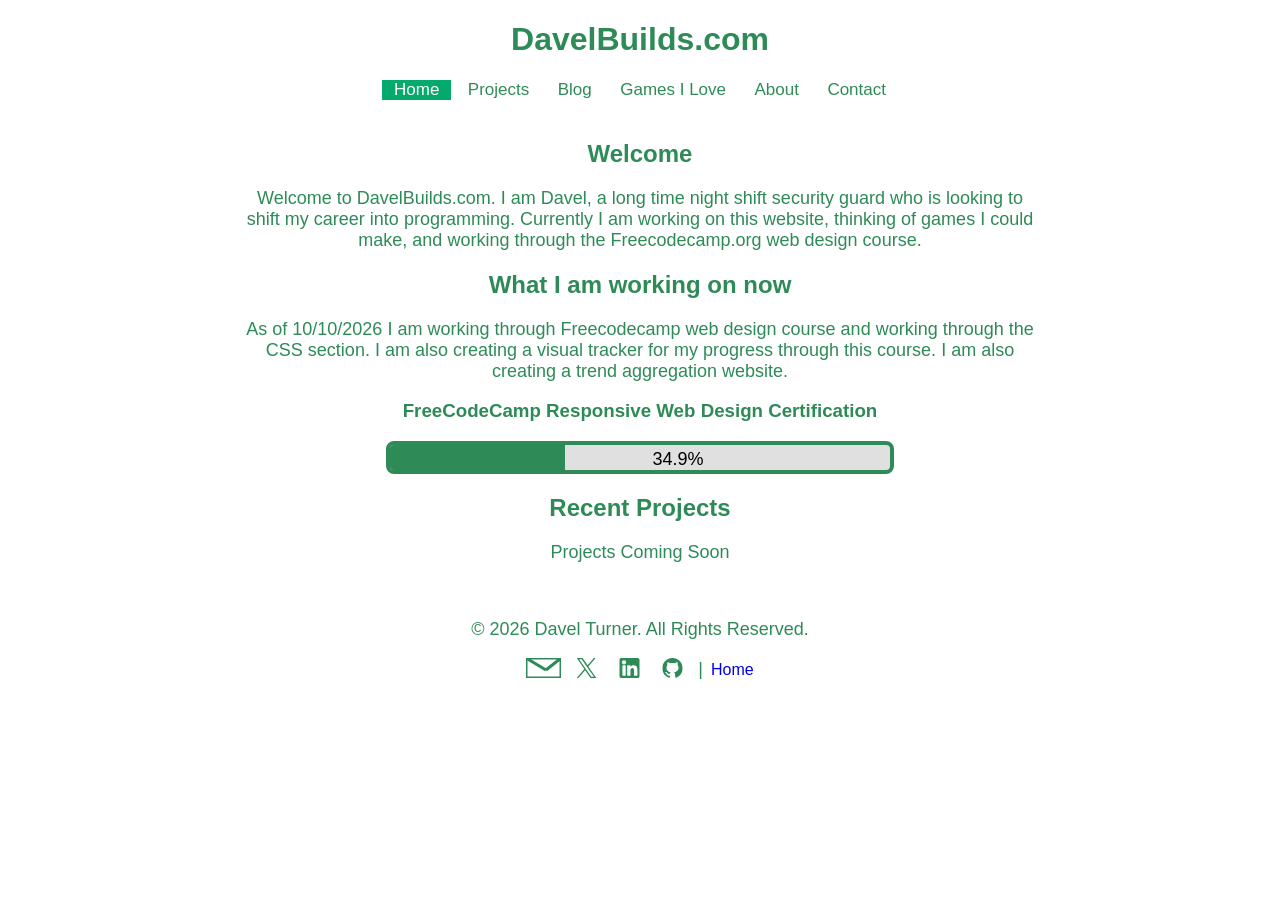
<file: index.html>
<!DOCTYPE html>
<html lang="en">
    <head>
        <meta charset="UTF-8">
        <meta name="viewport" content="width=device-width, initial-scale=1.0">
        <meta name="description" content="Home page of DavelBuilds.com">
        <link href="./resources/css/index.css" type="text/css" rel="stylesheet">
        <title>DavelBuilds.com</title>
    </head>    
    <body>
        <header>
            <h1 class="home">DavelBuilds.com</h1>
            <nav>
                <!--This Nav section might be replaced with a Javascript section-->
                <div class="topnav">
                <a class="active" href="index.html">Home</a>
                <a href="projects.html">Projects</a>
                <a href="blog.html">Blog</a>
                <a href="gil.html">Games I Love</a>
                <a href="about.html">About</a>
                <a href="contact.html">Contact</a>
                </div>
            </nav>
        </header>    
        <main>
            <section>
                <!-- Welcome section Start-->
                <h2>Welcome</h2>
                <p>Welcome to DavelBuilds.com. I am Davel, a long time night shift security guard who is looking to shift my career into programming.
                    Currently I am working on this website, thinking of games I could make, and working through the Freecodecamp.org web design course.</p>
            </section>
            <section>
                <!--What I am working on now section start. This will likely stay even after blog is functional-->
                <h2>What I am working on now</h2>
                <p>As of <time datetime="2026-10-10">10/10/2026</time> I am working through Freecodecamp web design course and working through the CSS section. I am also creating a visual tracker for my progress through this course. I am also creating a trend aggregation website.  </p>
                <h3>FreeCodeCamp Responsive Web Design Certification</h3>
                <div class="progress-bar" id="freecodecamp-bar">
                  <div class="bar-fill" id="freecodecamp-fill">
                    <span>34.9%</span>
                  </div>
                </div>
            </section>    
            <!--Recent project section start. This should be replaced with card showing the last 2 projects and the blog when functional.-->
            <section class="recent-projects">
                <h2>Recent Projects</h2>
                <p>Projects Coming Soon</p>
            </section>
        </main>
        <footer>
            <p>&copy; 2026 Davel Turner. All Rights Reserved.</p>
            <div class="footer-contact">
                <a href="mailto:hireme@davelbuilds.com" aria-label="Email Davel Turner.">
                    <svg width="35" height="20">
                        <rect x="0" y="0" width="35" height="20" stroke="seagreen" stroke-width="3" fill="white" />
                        <line x1="0" y1="0" x2="20" y2="12" stroke="seagreen" stroke-width="3" />
                        <line x1="20" y1="12" x2="35" y2="0" stroke="seagreen" stroke-width="3" />
                    </svg>
                </a>
                <a href="https://www.x.com/davelturner" target="_blank" aria-label="Davel Turner's X/Twitter account">
                    <svg width="35" height="20" viewBox="0 0 1200 1227" fill="none" xmlns="http://www.w3.org/2000/svg">
                        <path d="M714.163 519.284L1160.89 0H1055.03L667.137 450.887L357.328 0H0L468.492 681.821L0 1226.37H105.866L515.491 750.218L842.672 1226.37H1200L714.137 519.284H714.163ZM569.165 687.828L521.697 619.934L144.011 79.6944H306.615L611.412 515.685L658.88 583.579L1055.08 1150.3H892.476L569.165 687.854V687.828Z" fill="seagreen"/>
                    </svg>
                </a>
                <a href="https://www.linkedin.com/in/davel-turner-98b11533b/" target="_blank" aria-label="Davel Turner's LinkedIn account">
                    <svg height="20" width="35" version="1.1" id="Layer_1" xmlns="http://www.w3.org/2000/svg" xmlns:xlink="http://www.w3.org/1999/xlink" 
	                viewBox="0 0 382 382" xml:space="preserve">
                        <path style="fill:seagreen;" d="M347.445,0H34.555C15.471,0,0,15.471,0,34.555v312.889C0,366.529,15.471,382,34.555,382h312.889
                            C366.529,382,382,366.529,382,347.444V34.555C382,15.471,366.529,0,347.445,0z M118.207,329.844c0,5.554-4.502,10.056-10.056,10.056
                            H65.345c-5.554,0-10.056-4.502-10.056-10.056V150.403c0-5.554,4.502-10.056,10.056-10.056h42.806
                            c5.554,0,10.056,4.502,10.056,10.056V329.844z M86.748,123.432c-22.459,0-40.666-18.207-40.666-40.666S64.289,42.1,86.748,42.1
                            s40.666,18.207,40.666,40.666S109.208,123.432,86.748,123.432z M341.91,330.654c0,5.106-4.14,9.246-9.246,9.246H286.73
                            c-5.106,0-9.246-4.14-9.246-9.246v-84.168c0-12.556,3.683-55.021-32.813-55.021c-28.309,0-34.051,29.066-35.204,42.11v97.079
                            c0,5.106-4.139,9.246-9.246,9.246h-44.426c-5.106,0-9.246-4.14-9.246-9.246V149.593c0-5.106,4.14-9.246,9.246-9.246h44.426
                            c5.106,0,9.246,4.14,9.246,9.246v15.655c10.497-15.753,26.097-27.912,59.312-27.912c73.552,0,73.131,68.716,73.131,106.472
                            L341.91,330.654L341.91,330.654z"/>
                    </svg>
                </a>
                <a href="https://github.com/DavelBuilds" target="_blank" aria-label="Davel Turner's GitHub page">
                    <svg width="35" height="20" viewBox="0 0 98 96" fill="none" xmlns="http://www.w3.org/2000/svg">
                        <g clip-path="url(#clip0_730_27126)">
                        <path d="M41.4395 69.3848C28.8066 67.8535 19.9062 58.7617 19.9062 46.9902C19.9062 42.2051 21.6289 37.0371 24.5 33.5918C23.2559 30.4336 23.4473 23.7344 24.8828 20.959C28.7109 20.4805 33.8789 22.4902 36.9414 25.2656C40.5781 24.1172 44.4062 23.543 49.0957 23.543C53.7852 23.543 57.6133 24.1172 61.0586 25.1699C64.0254 22.4902 69.2891 20.4805 73.1172 20.959C74.457 23.543 74.6484 30.2422 73.4043 33.4961C76.4668 37.1328 78.0937 42.0137 78.0937 46.9902C78.0937 58.7617 69.1934 67.6621 56.3691 69.2891C59.623 71.3945 61.8242 75.9883 61.8242 81.252L61.8242 91.2051C61.8242 94.0762 64.2168 95.7031 67.0879 94.5547C84.4102 87.9512 98 70.6289 98 49.1914C98 22.1074 75.9883 6.69539e-07 48.9043 4.309e-07C21.8203 1.92261e-07 -1.9479e-07 22.1074 -4.3343e-07 49.1914C-6.20631e-07 70.4375 13.4941 88.0469 31.6777 94.6504C34.2617 95.6074 36.75 93.8848 36.75 91.3008L36.75 83.6445C35.4102 84.2188 33.6875 84.6016 32.1562 84.6016C25.8398 84.6016 22.1074 81.1563 19.4277 74.7441C18.375 72.1602 17.2266 70.6289 15.0254 70.3418C13.877 70.2461 13.4941 69.7676 13.4941 69.1934C13.4941 68.0449 15.4082 67.1836 17.3223 67.1836C20.0977 67.1836 22.4902 68.9063 24.9785 72.4473C26.8926 75.2227 28.9023 76.4668 31.2949 76.4668C33.6875 76.4668 35.2187 75.6055 37.4199 73.4043C39.0469 71.7773 40.291 70.3418 41.4395 69.3848Z" fill="seagreen"/>
                        </g>
                        <defs>
                        <clipPath id="clip0_730_27126">
                        <rect width="98" height="96" fill="white"/>
                        </clipPath>
                        </defs>
                    </svg>
                </a>
                <span>|</span>
                <a href="./index.html">Home</a>
            </div>        
        </footer>
    </body>
    
</html>
</file>
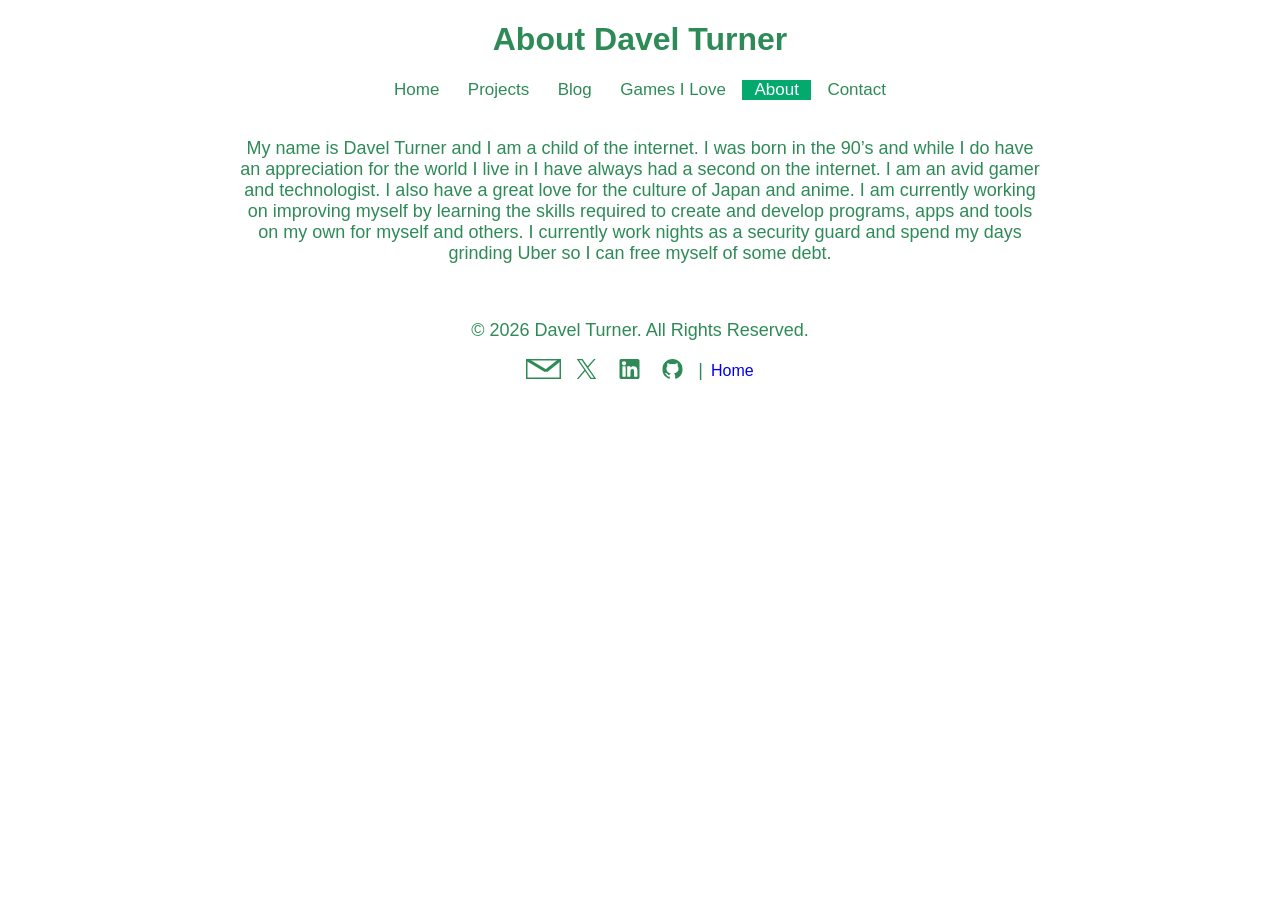
<file: about.html>
<!DOCTYPE html>
<html lang="en">
    <head>
        <meta charset="UTF-8">
        <meta name="viewport" content="width=device-width, initial-scale=1.0">
        <meta name="description" content="Learn more about Davel Turner">
        <link href="./resources/css/index.css" type="text/css" rel="stylesheet">
        <title>About Davel Turner | DavelBuilds.com</title>
    </head>
    <body>
        <header>
            <h1>About Davel Turner</h1>
            <nav>
                <div class="topnav">
                    <a href="./index.html">Home</a>
                    <a href="./projects.html">Projects</a>
                    <a href="./blog.html">Blog</a>
                    <a href="./gil.html">Games I Love</a>
                    <a class="active" href="./about.html">About</a>
                    <a href="./contact.html">Contact</a>
                </div>
            </nav>
        </header>    
        <main>
            <article>
                <p> My name is Davel Turner and I am a child of the internet. I was born in the 90’s and while I do have an appreciation for the world I live in I have always had a second on the internet. I am an avid gamer and technologist. I also have a great love for the culture of Japan and anime. I am currently working on improving myself by learning the skills required to create and develop programs, apps and tools on my own for myself and others. I currently work nights as a security guard and spend my days grinding Uber so I can free myself of some debt. 
                </p>
            </article>
        </main>
        <footer>
            <p>&copy; 2026 Davel Turner. All Rights Reserved.</p>
            <div class="footer-contact">
                <a href="mailto:hireme@davelbuilds.com" aria-label="Email Davel Turner.">
                    <svg width="35" height="20">
                        <rect x="0" y="0" width="35" height="20" stroke="seagreen" stroke-width="3" fill="white" />
                        <line x1="0" y1="0" x2="20" y2="12" stroke="seagreen" stroke-width="3" />
                        <line x1="20" y1="12" x2="35" y2="0" stroke="seagreen" stroke-width="3" />
                    </svg>
                </a>
                <a href="https://www.x.com/davelturner" target="_blank" aria-label="Davel Turner's X/Twitter account">
                    <svg width="35" height="20" viewBox="0 0 1200 1227" fill="none" xmlns="http://www.w3.org/2000/svg">
                        <path d="M714.163 519.284L1160.89 0H1055.03L667.137 450.887L357.328 0H0L468.492 681.821L0 1226.37H105.866L515.491 750.218L842.672 1226.37H1200L714.137 519.284H714.163ZM569.165 687.828L521.697 619.934L144.011 79.6944H306.615L611.412 515.685L658.88 583.579L1055.08 1150.3H892.476L569.165 687.854V687.828Z" fill="seagreen"/>
                    </svg>
                </a>
                <a href="https://www.linkedin.com/in/davel-turner-98b11533b/" target="_blank" aria-label="Davel Turner's LinkedIn account">
                    <svg height="20" width="35" version="1.1" id="Layer_1" xmlns="http://www.w3.org/2000/svg" xmlns:xlink="http://www.w3.org/1999/xlink" 
	                viewBox="0 0 382 382" xml:space="preserve">
                        <path style="fill:seagreen;" d="M347.445,0H34.555C15.471,0,0,15.471,0,34.555v312.889C0,366.529,15.471,382,34.555,382h312.889
                            C366.529,382,382,366.529,382,347.444V34.555C382,15.471,366.529,0,347.445,0z M118.207,329.844c0,5.554-4.502,10.056-10.056,10.056
                            H65.345c-5.554,0-10.056-4.502-10.056-10.056V150.403c0-5.554,4.502-10.056,10.056-10.056h42.806
                            c5.554,0,10.056,4.502,10.056,10.056V329.844z M86.748,123.432c-22.459,0-40.666-18.207-40.666-40.666S64.289,42.1,86.748,42.1
                            s40.666,18.207,40.666,40.666S109.208,123.432,86.748,123.432z M341.91,330.654c0,5.106-4.14,9.246-9.246,9.246H286.73
                            c-5.106,0-9.246-4.14-9.246-9.246v-84.168c0-12.556,3.683-55.021-32.813-55.021c-28.309,0-34.051,29.066-35.204,42.11v97.079
                            c0,5.106-4.139,9.246-9.246,9.246h-44.426c-5.106,0-9.246-4.14-9.246-9.246V149.593c0-5.106,4.14-9.246,9.246-9.246h44.426
                            c5.106,0,9.246,4.14,9.246,9.246v15.655c10.497-15.753,26.097-27.912,59.312-27.912c73.552,0,73.131,68.716,73.131,106.472
                            L341.91,330.654L341.91,330.654z"/>
                    </svg>
                </a>
                <a href="https://github.com/DavelBuilds" target="_blank" aria-label="Davel Turner's GitHub page">
                    <svg width="35" height="20" viewBox="0 0 98 96" fill="none" xmlns="http://www.w3.org/2000/svg">
                        <g clip-path="url(#clip0_730_27126)">
                        <path d="M41.4395 69.3848C28.8066 67.8535 19.9062 58.7617 19.9062 46.9902C19.9062 42.2051 21.6289 37.0371 24.5 33.5918C23.2559 30.4336 23.4473 23.7344 24.8828 20.959C28.7109 20.4805 33.8789 22.4902 36.9414 25.2656C40.5781 24.1172 44.4062 23.543 49.0957 23.543C53.7852 23.543 57.6133 24.1172 61.0586 25.1699C64.0254 22.4902 69.2891 20.4805 73.1172 20.959C74.457 23.543 74.6484 30.2422 73.4043 33.4961C76.4668 37.1328 78.0937 42.0137 78.0937 46.9902C78.0937 58.7617 69.1934 67.6621 56.3691 69.2891C59.623 71.3945 61.8242 75.9883 61.8242 81.252L61.8242 91.2051C61.8242 94.0762 64.2168 95.7031 67.0879 94.5547C84.4102 87.9512 98 70.6289 98 49.1914C98 22.1074 75.9883 6.69539e-07 48.9043 4.309e-07C21.8203 1.92261e-07 -1.9479e-07 22.1074 -4.3343e-07 49.1914C-6.20631e-07 70.4375 13.4941 88.0469 31.6777 94.6504C34.2617 95.6074 36.75 93.8848 36.75 91.3008L36.75 83.6445C35.4102 84.2188 33.6875 84.6016 32.1562 84.6016C25.8398 84.6016 22.1074 81.1563 19.4277 74.7441C18.375 72.1602 17.2266 70.6289 15.0254 70.3418C13.877 70.2461 13.4941 69.7676 13.4941 69.1934C13.4941 68.0449 15.4082 67.1836 17.3223 67.1836C20.0977 67.1836 22.4902 68.9063 24.9785 72.4473C26.8926 75.2227 28.9023 76.4668 31.2949 76.4668C33.6875 76.4668 35.2187 75.6055 37.4199 73.4043C39.0469 71.7773 40.291 70.3418 41.4395 69.3848Z" fill="seagreen"/>
                        </g>
                        <defs>
                        <clipPath id="clip0_730_27126">
                        <rect width="98" height="96" fill="white"/>
                        </clipPath>
                        </defs>
                    </svg>
                </a>
                <span>|</span>
                <a href="./index.html">Home</a>
            </div>        
        </footer>
    </body>
</html>
</file>
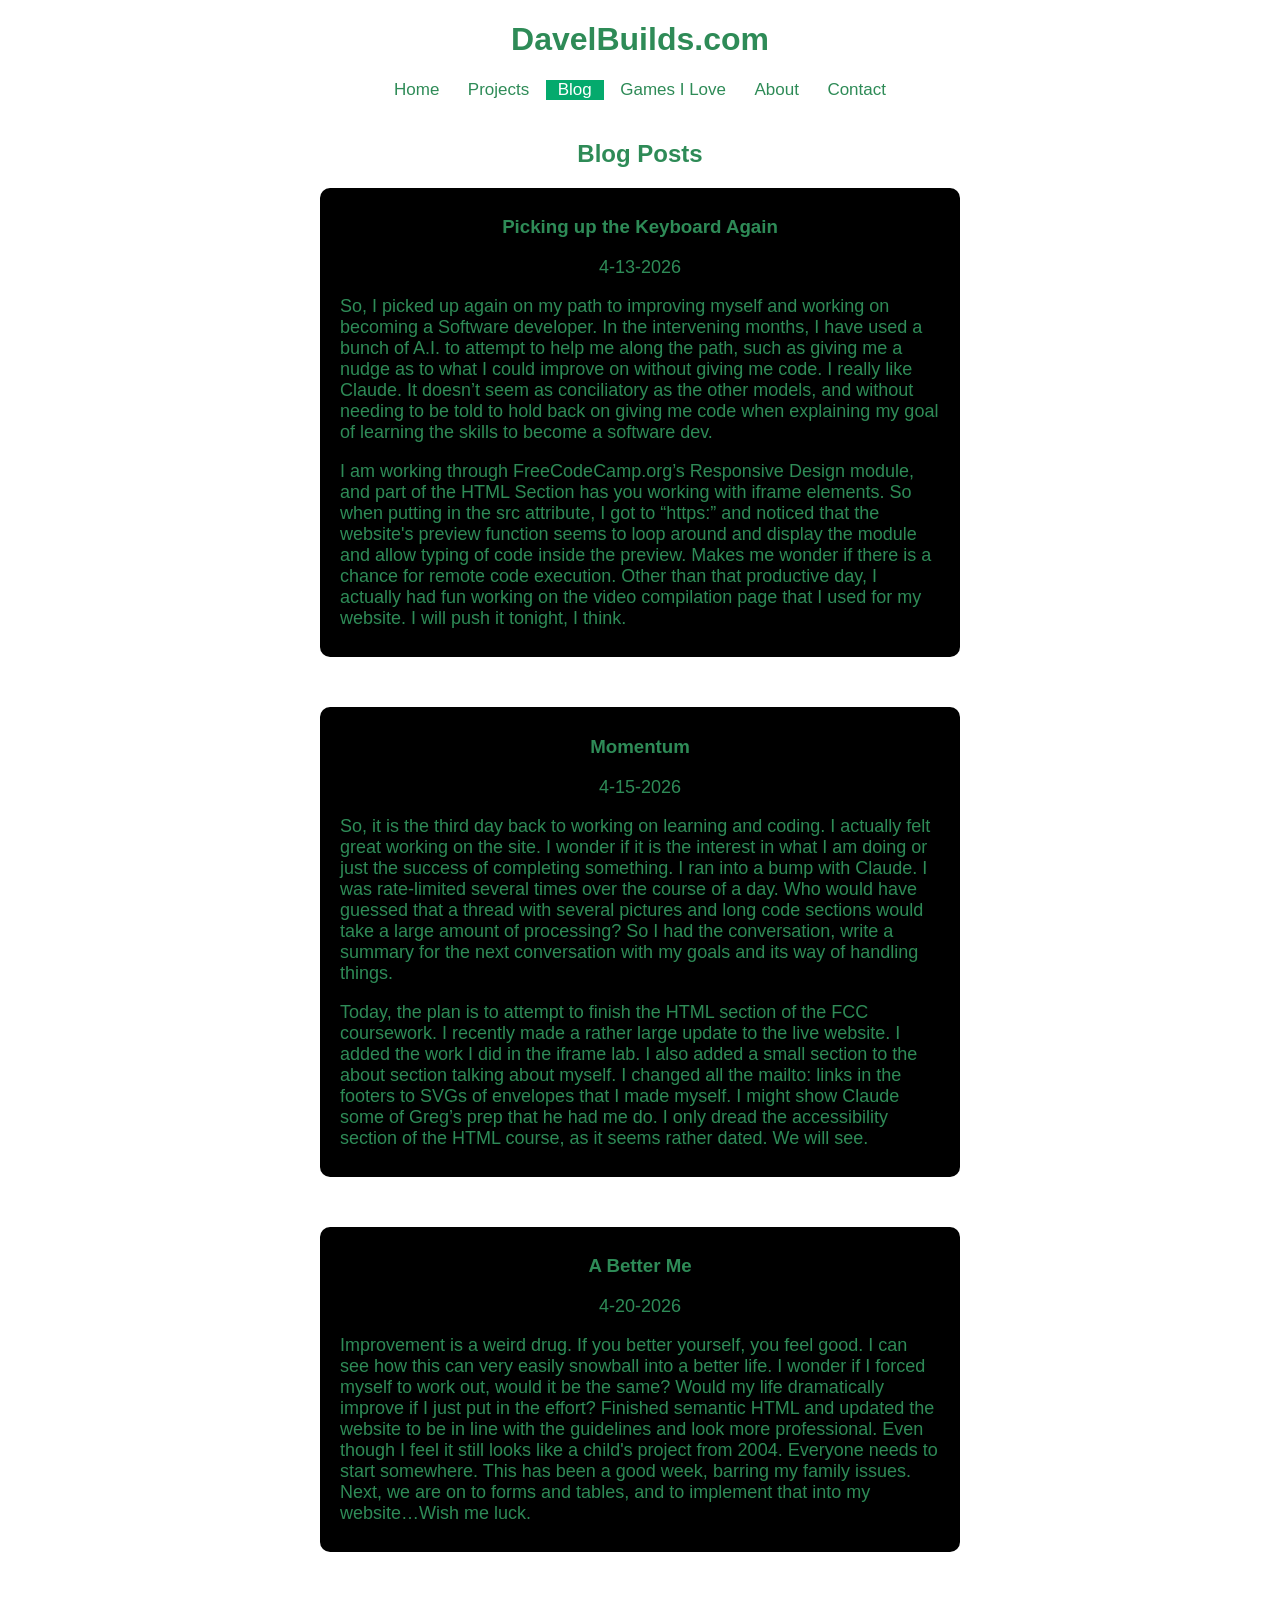
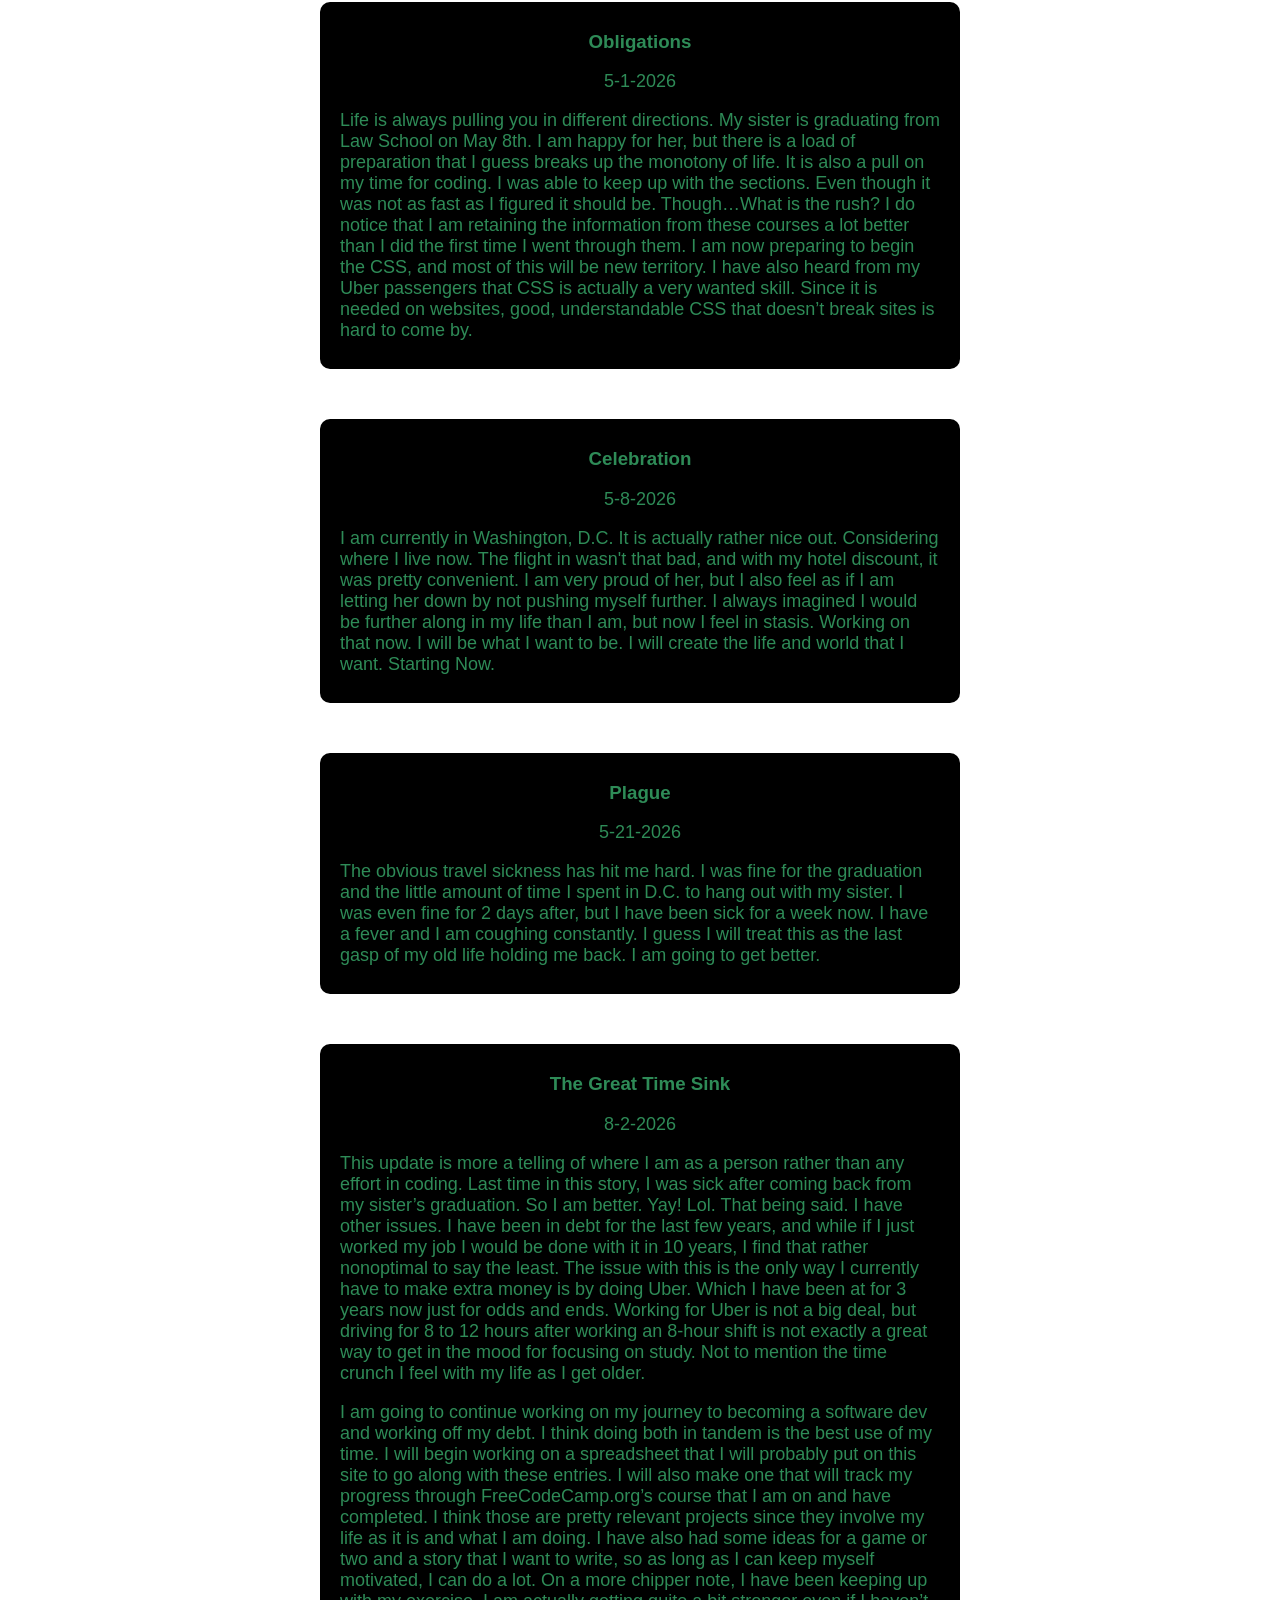
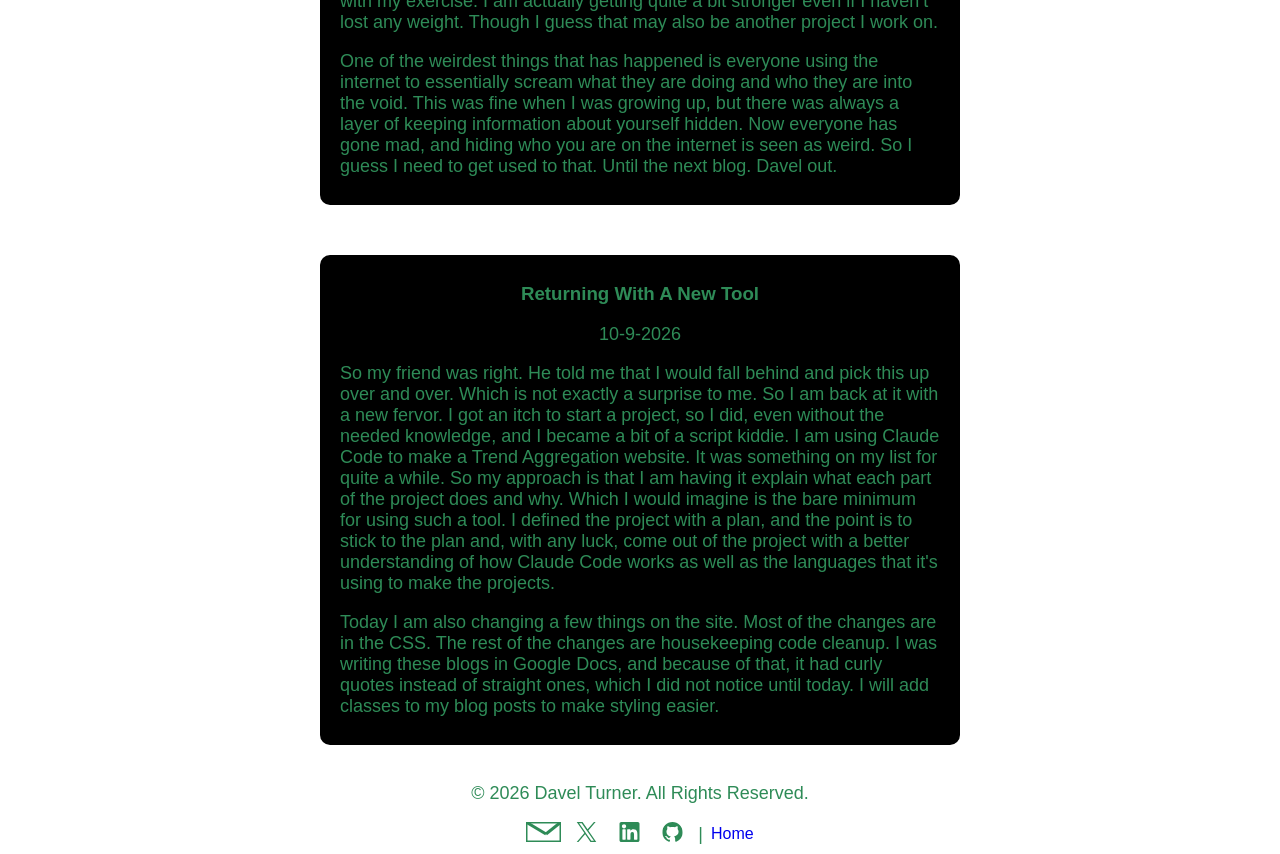
<file: blog.html>
<!DOCTYPE html>
<html lang="en">
    <head>
        <meta charset="UTF-8">
        <meta name="viewport" content="width=device-width, initial-scale=1.0">
        <meta name="description" content="Davel Turner's blog of his coding journey.">
        <link href="./resources/css/index.css" type="text/css" rel="stylesheet">
        <title>My Blog | DavelBuilds.com</title>
    </head>
    <body>
        <header>
            <h1>DavelBuilds.com</h1>
            <nav>
                <div class="topnav">
                    <a href="./index.html">Home</a>
                    <a href="./projects.html">Projects</a>
                    <a class="active" href="./blog.html">Blog</a>
                    <a href="./gil.html">Games I Love</a>
                    <a href="./about.html">About</a>
                    <a href="./contact.html">Contact</a>
                </div>
            </nav>
        </header>
        <main>
            <section class="blog-header">
                <h2>Blog Posts</h2>
            </section>
            <section class="blog-container">
                <article id="blog-post1" class="blog-card">
                    <h3>Picking up the Keyboard Again</h3>
                    <time datetime="2026-04-13">4-13-2026</time>

                        <p>So, I picked up again on my path to improving myself and working on becoming a Software developer. In the intervening months, I have used a bunch of A.I. to attempt to help me along the path, such as giving me a nudge as to what I could improve on without giving me code. I really like Claude. It doesn’t seem as conciliatory as the other models, and without needing to be told to hold back on giving me code when explaining my goal of learning the skills to become a software dev.</p>
                  <p>I am working through FreeCodeCamp.org’s Responsive Design module, and part of the HTML Section has you working with iframe elements. So when putting in the src attribute, I got to “https:” and noticed that the website's preview function seems to loop around and display the module and allow typing of code inside the preview. Makes me wonder if there is a chance for remote code execution. Other than that productive day, I actually had fun working on the video compilation page that I used for my website. I will push it tonight, I think.</p>
                </article>
                <article id="blog-post2" class="blog-card">
                    <h3>Momentum</h3>
                    <time datetime="2026-04-15">4-15-2026</time>
                    <p>So, it is the third day back to working on learning and coding. I actually felt great working on the site. I wonder if it is the interest in what I am doing or just the success of completing something. I ran into a bump with Claude. I was rate-limited several times over the course of a day. Who would have guessed that a thread with several pictures and long code sections would take a large amount of processing? So I had the conversation, write a summary for the next conversation with my goals and its way of handling things.</p> 
                    <p>Today, the plan is to attempt to finish the HTML section of the FCC coursework. I recently made a rather large update to the live website. I added the work I did in the iframe lab. I also added a small section to the about section talking about myself. I changed all the mailto: links in the footers to SVGs of envelopes that I made myself. I might show Claude some of Greg’s prep that he had me do. I only dread the accessibility section of the HTML course, as it seems rather dated. We will see.</p>
                </article>
                <article id="blog-post3" class="blog-card">
                    <h3>A Better Me</h3>
                    <time datetime="2026-04-20">4-20-2026</time>
                    <p>Improvement is a weird drug. If you better yourself, you feel good. I can see how this can very easily snowball into a better life. I wonder if I forced myself to work out, would it be the same? Would my life dramatically improve if I just put in the effort? Finished semantic HTML and updated the website to be in line with the guidelines and look more professional. Even though I feel it still looks like a child's project from 2004. Everyone needs to start somewhere. This has been a good week, barring my family issues. Next, we are on to forms and tables, and to implement that into my website…Wish me luck.</p>
                </article>
                <article id="blog-post4" class="blog-card">
                    <h3>Obligations</h3>
                    <time datetime="2026-05-01">5-1-2026</time>
                    <p>Life is always pulling you in different directions. My sister is graduating from Law School on May 8th. I am happy for her, but there is a load of preparation that I guess breaks up the monotony of life. It is also a pull on my time for coding. I was able to keep up with the sections. Even though it was not as fast as I figured it should be. Though…What is the rush? I do notice that I am retaining the information from these courses a lot better than I did the first time I went through them. I am now preparing to begin the CSS, and most of this will be new territory. I have also heard from my Uber passengers that CSS is actually a very wanted skill. Since it is needed on websites, good, understandable CSS that doesn’t break sites is hard to come by. </p>
                </article>
                <article id="blog-post5" class="blog-card">
			        <h3>Celebration</h3>
			        <time datetime="2026-05-08">5-8-2026</time>
			        <p>I am currently in Washington, D.C. It is actually rather nice out. Considering where I live now. The flight in wasn't that bad, and with my hotel discount, it was pretty convenient. I am very proud of her, but I also feel as if I am letting her down by not pushing myself further. I always imagined I would be further along in my life than I am, but now I feel in stasis. Working on that now. I will be what I want to be. I will create the life and world that I want. Starting Now.</p>
		        </article>
		        <article id="blog-post6" class="blog-card">
		            <h3>Plague</h3>
		            <time datetime="2026-05-21">5-21-2026</time>
		            <p>The obvious travel sickness has hit me hard. I was fine for the graduation and the little amount of time I spent in D.C. to hang out with my sister. I was even fine for 2 days after, but I have been sick for a week now. I have a fever and I am coughing constantly. I guess I will treat this as the last gasp of my old life holding me back. I am going to get better.</p>
		        </article>
		        <article id="blog-post7" class="blog-card">
		            <h3>The Great Time Sink</h3>
		            <time datetime="2026-08-02">8-2-2026</time>
		            <p>This update is more a telling of where I am as a person rather than any effort in coding. Last time in this story, I was sick after coming back from my sister’s graduation. So I am better. Yay! Lol. That being said. I have other issues. I have been in debt for the last few years, and while if I just worked my job I would be done with it in 10 years, I find that rather nonoptimal to say the least. The issue with this is the only way I currently have to make extra money is by doing Uber. Which I have been at for 3 years now just for odds and ends. Working for Uber is not a big deal, but driving for 8 to 12 hours after working an 8-hour shift is not exactly a great way to get in the mood for focusing on study. Not to mention the time crunch I feel with my life as I get older.</p>
                       <p> I am going to continue working on my journey to becoming a software dev and working off my debt. I think doing both in tandem is the best use of my time. I will begin working on a spreadsheet that I will probably put on this site to go along with these entries. I will also make one that will track my progress through FreeCodeCamp.org’s course that I am on and have completed. I think those are pretty relevant projects since they involve my life as it is and what I am doing. I have also had some ideas for a game or two and a story that I want to write, so as long as I can keep myself motivated, I can do a lot. On a more chipper note, I have been keeping up with my exercise. I am actually getting quite a bit stronger even if I haven’t lost any weight. Though I guess that may also be another project I work on.</p>
                       <p> One of the weirdest things that has happened is everyone using the internet to essentially scream what they are doing and who they are into the void. This was fine when I was growing up, but there was always a layer of keeping information about yourself hidden. Now everyone has gone mad, and hiding who you are on the internet is seen as weird. So I guess I need to get used to that. Until the next blog. Davel out.</p>
                </article>
                <article id="blog-post8" class="blog-card">
                    <h3>Returning With A New Tool</h3>
                    <time datetime="2026-10-09">10-9-2026</time>
                    <p>So my friend was right. He told me that I would fall behind and pick this up over and over. Which is not exactly a surprise to me. So I am back at it with a new fervor. I got an itch to start a project, so I did, even without the needed knowledge, and I became a bit of a script kiddie. I am using Claude Code to make a Trend Aggregation website. It was something on my list for quite a while. So my approach is that I am having it explain what each part of the project does and why. Which I would imagine is the bare minimum for using such a tool. I defined the project with a plan, and the point is to stick to the plan and, with any luck, come out of the project with a better understanding of how Claude Code works as well as the languages that it's using to make the projects.</p> 
                     <p> Today I am also changing a few things on the site. Most of the changes are in the CSS. The rest of the changes are housekeeping code cleanup. I was writing these blogs in Google Docs, and because of that, it had curly quotes instead of straight ones, which I did not notice until today. I will add classes to my blog posts to make styling easier.
                     </p>
                </article>
            </section>
        </main>    
        <footer>
            <p>&copy; 2026 Davel Turner. All Rights Reserved.</p>
            <div class="footer-contact">
                <a href="mailto:hireme@davelbuilds.com" aria-label="Email Davel Turner.">
                    <svg width="35" height="20">
                        <rect x="0" y="0" width="35" height="20" stroke="seagreen" stroke-width="3" fill="white" />
                        <line x1="0" y1="0" x2="20" y2="12" stroke="seagreen" stroke-width="3" />
                        <line x1="20" y1="12" x2="35" y2="0" stroke="seagreen" stroke-width="3" />
                    </svg>
                </a>
                <a href="https://www.x.com/davelturner" target="_blank" aria-label="Davel Turner's X/Twitter account">
                    <svg width="35" height="20" viewBox="0 0 1200 1227" fill="none" xmlns="http://www.w3.org/2000/svg">
                        <path d="M714.163 519.284L1160.89 0H1055.03L667.137 450.887L357.328 0H0L468.492 681.821L0 1226.37H105.866L515.491 750.218L842.672 1226.37H1200L714.137 519.284H714.163ZM569.165 687.828L521.697 619.934L144.011 79.6944H306.615L611.412 515.685L658.88 583.579L1055.08 1150.3H892.476L569.165 687.854V687.828Z" fill="seagreen"/>
                    </svg>
                </a>
                <a href="https://www.linkedin.com/in/davel-turner-98b11533b/" target="_blank" aria-label="Davel Turner's LinkedIn account">
                    <svg height="20" width="35" version="1.1" id="Layer_1" xmlns="http://www.w3.org/2000/svg" xmlns:xlink="http://www.w3.org/1999/xlink" 
	                viewBox="0 0 382 382" xml:space="preserve">
                        <path style="fill:seagreen;" d="M347.445,0H34.555C15.471,0,0,15.471,0,34.555v312.889C0,366.529,15.471,382,34.555,382h312.889
                            C366.529,382,382,366.529,382,347.444V34.555C382,15.471,366.529,0,347.445,0z M118.207,329.844c0,5.554-4.502,10.056-10.056,10.056
                            H65.345c-5.554,0-10.056-4.502-10.056-10.056V150.403c0-5.554,4.502-10.056,10.056-10.056h42.806
                            c5.554,0,10.056,4.502,10.056,10.056V329.844z M86.748,123.432c-22.459,0-40.666-18.207-40.666-40.666S64.289,42.1,86.748,42.1
                            s40.666,18.207,40.666,40.666S109.208,123.432,86.748,123.432z M341.91,330.654c0,5.106-4.14,9.246-9.246,9.246H286.73
                            c-5.106,0-9.246-4.14-9.246-9.246v-84.168c0-12.556,3.683-55.021-32.813-55.021c-28.309,0-34.051,29.066-35.204,42.11v97.079
                            c0,5.106-4.139,9.246-9.246,9.246h-44.426c-5.106,0-9.246-4.14-9.246-9.246V149.593c0-5.106,4.14-9.246,9.246-9.246h44.426
                            c5.106,0,9.246,4.14,9.246,9.246v15.655c10.497-15.753,26.097-27.912,59.312-27.912c73.552,0,73.131,68.716,73.131,106.472
                            L341.91,330.654L341.91,330.654z"/>
                    </svg>
                </a>
                <a href="https://github.com/DavelBuilds" target="_blank" aria-label="Davel Turner's GitHub page">
                    <svg width="35" height="20" viewBox="0 0 98 96" fill="none" xmlns="http://www.w3.org/2000/svg">
                        <g clip-path="url(#clip0_730_27126)">
                        <path d="M41.4395 69.3848C28.8066 67.8535 19.9062 58.7617 19.9062 46.9902C19.9062 42.2051 21.6289 37.0371 24.5 33.5918C23.2559 30.4336 23.4473 23.7344 24.8828 20.959C28.7109 20.4805 33.8789 22.4902 36.9414 25.2656C40.5781 24.1172 44.4062 23.543 49.0957 23.543C53.7852 23.543 57.6133 24.1172 61.0586 25.1699C64.0254 22.4902 69.2891 20.4805 73.1172 20.959C74.457 23.543 74.6484 30.2422 73.4043 33.4961C76.4668 37.1328 78.0937 42.0137 78.0937 46.9902C78.0937 58.7617 69.1934 67.6621 56.3691 69.2891C59.623 71.3945 61.8242 75.9883 61.8242 81.252L61.8242 91.2051C61.8242 94.0762 64.2168 95.7031 67.0879 94.5547C84.4102 87.9512 98 70.6289 98 49.1914C98 22.1074 75.9883 6.69539e-07 48.9043 4.309e-07C21.8203 1.92261e-07 -1.9479e-07 22.1074 -4.3343e-07 49.1914C-6.20631e-07 70.4375 13.4941 88.0469 31.6777 94.6504C34.2617 95.6074 36.75 93.8848 36.75 91.3008L36.75 83.6445C35.4102 84.2188 33.6875 84.6016 32.1562 84.6016C25.8398 84.6016 22.1074 81.1563 19.4277 74.7441C18.375 72.1602 17.2266 70.6289 15.0254 70.3418C13.877 70.2461 13.4941 69.7676 13.4941 69.1934C13.4941 68.0449 15.4082 67.1836 17.3223 67.1836C20.0977 67.1836 22.4902 68.9063 24.9785 72.4473C26.8926 75.2227 28.9023 76.4668 31.2949 76.4668C33.6875 76.4668 35.2187 75.6055 37.4199 73.4043C39.0469 71.7773 40.291 70.3418 41.4395 69.3848Z" fill="seagreen"/>
                        </g>
                        <defs>
                        <clipPath id="clip0_730_27126">
                        <rect width="98" height="96" fill="white"/>
                        </clipPath>
                        </defs>
                    </svg>
                </a>
                <span>|</span>
                <a href="./index.html">Home</a>
            </div>        
        </footer>
    </body>
</html>
</file>
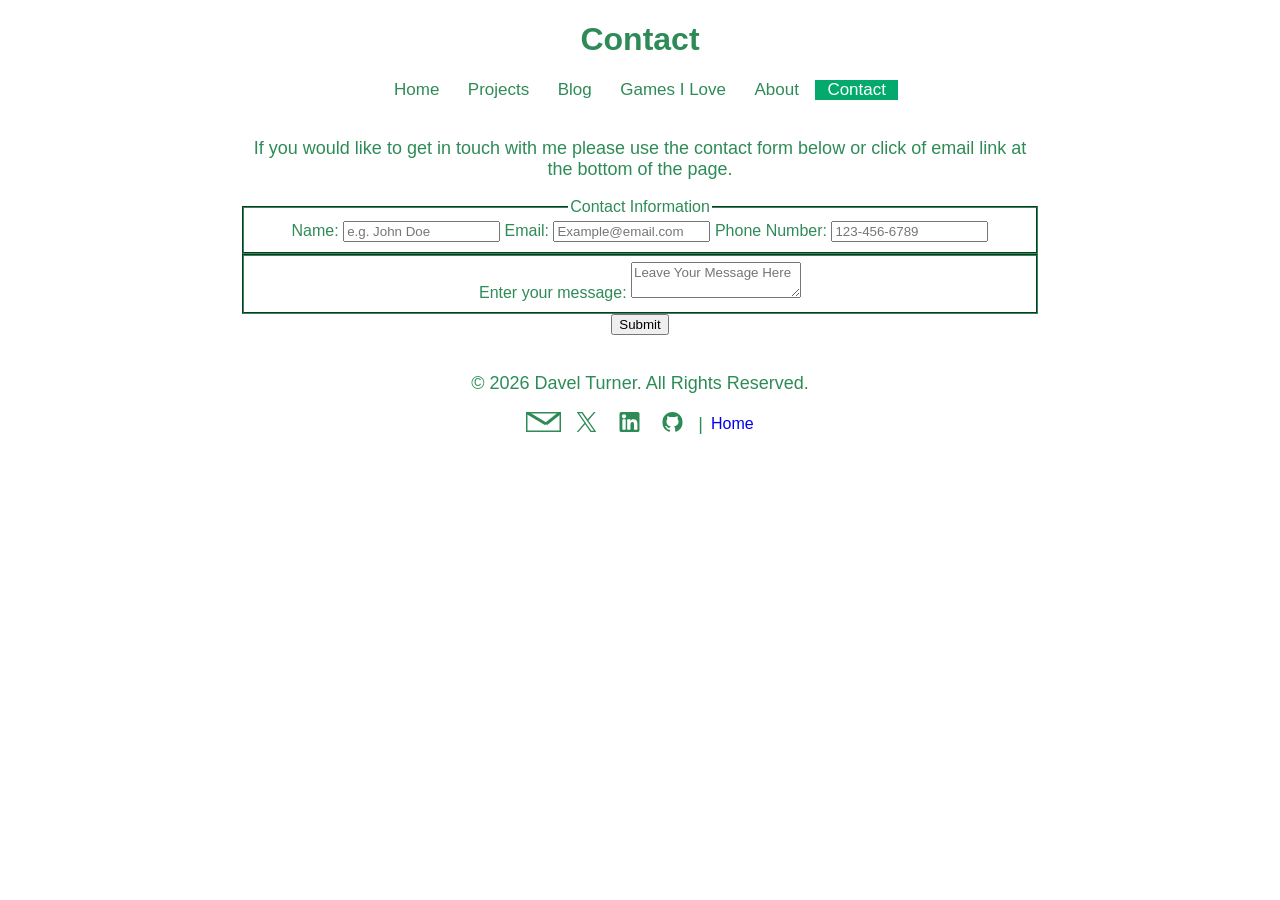
<file: contact.html>
<!DOCTYPE html>
<html lang="en">
    <head>
        <meta charset="UTF-8">
        <meta name="viewport" content="width=device-width, initial-scale=1.0">
        <meta name="description" content="Contact page for DavelBuilds.com">
        <link href="./resources/css/index.css" type="text/css" rel="stylesheet">
        <title>Contact Davel Turner | DavelBuilds.com</title>
    </head>
    <body>
        <header>
            <h1>Contact</h1>
            <nav>
                <div class="topnav">
                    <a href="index.html">Home</a>
                    <a href="projects.html">Projects</a>
                    <a href="blog.html">Blog</a>
                    <a href="gil.html">Games I Love</a>
                    <a href="about.html">About</a>
                    <a class="active" href="contact.html">Contact</a>
                </div>
            </nav>
        </header>
        <main>
            <p>If you would like to get in touch with me please use the contact form below or click of email link at the bottom of the page.</p>
            <form id="contact-form" action="https://formspree.io/f/xojypzpg" method="post">
                <fieldset>
                    <legend>Contact Information</legend>
                    <label for="name">Name:</label>
                    <input type="text" id="name" name="name" placeholder="e.g. John Doe" required>
                    <label for="email">Email:</label>
                    <input type="email" id="email" name="email" placeholder="Example@email.com" required>
                    <label for="number"> Phone Number:</label>
                    <input type="tel" id="number" name="number" placeholder="123-456-6789">
                </fieldset>
                <fieldset>
                    <label for="message">Enter your message:</label>
                    <textarea name="message" id="message" placeholder="Leave Your Message Here"></textarea>
                </fieldset>
                <input type="submit" id="submit">
                <input type="hidden" name="_next" value="https://davelbuilds.com/thankyou.html">
            </form>
        </main>
        <footer>
            <p>&copy; 2026 Davel Turner. All Rights Reserved.</p>
            <div class="footer-contact">
                <a href="mailto:hireme@davelbuilds.com" aria-label="Email Davel Turner.">
                    <svg width="35" height="20">
                        <rect x="0" y="0" width="35" height="20" stroke="seagreen" stroke-width="3" fill="white" />
                        <line x1="0" y1="0" x2="20" y2="12" stroke="seagreen" stroke-width="3" />
                        <line x1="20" y1="12" x2="35" y2="0" stroke="seagreen" stroke-width="3" />
                    </svg>
                </a>
                <a href="https://www.x.com/davelturner" target="_blank" aria-label="Davel Turner's X/Twitter account">
                    <svg width="35" height="20" viewBox="0 0 1200 1227" fill="none" xmlns="http://www.w3.org/2000/svg">
                        <path d="M714.163 519.284L1160.89 0H1055.03L667.137 450.887L357.328 0H0L468.492 681.821L0 1226.37H105.866L515.491 750.218L842.672 1226.37H1200L714.137 519.284H714.163ZM569.165 687.828L521.697 619.934L144.011 79.6944H306.615L611.412 515.685L658.88 583.579L1055.08 1150.3H892.476L569.165 687.854V687.828Z" fill="seagreen"/>
                    </svg>
                </a>
                <a href="https://www.linkedin.com/in/davel-turner-98b11533b/" target="_blank" aria-label="Davel Turner's LinkedIn account">
                    <svg height="20" width="35" version="1.1" id="Layer_1" xmlns="http://www.w3.org/2000/svg" xmlns:xlink="http://www.w3.org/1999/xlink" 
	                viewBox="0 0 382 382" xml:space="preserve">
                        <path style="fill:seagreen;" d="M347.445,0H34.555C15.471,0,0,15.471,0,34.555v312.889C0,366.529,15.471,382,34.555,382h312.889
                            C366.529,382,382,366.529,382,347.444V34.555C382,15.471,366.529,0,347.445,0z M118.207,329.844c0,5.554-4.502,10.056-10.056,10.056
                            H65.345c-5.554,0-10.056-4.502-10.056-10.056V150.403c0-5.554,4.502-10.056,10.056-10.056h42.806
                            c5.554,0,10.056,4.502,10.056,10.056V329.844z M86.748,123.432c-22.459,0-40.666-18.207-40.666-40.666S64.289,42.1,86.748,42.1
                            s40.666,18.207,40.666,40.666S109.208,123.432,86.748,123.432z M341.91,330.654c0,5.106-4.14,9.246-9.246,9.246H286.73
                            c-5.106,0-9.246-4.14-9.246-9.246v-84.168c0-12.556,3.683-55.021-32.813-55.021c-28.309,0-34.051,29.066-35.204,42.11v97.079
                            c0,5.106-4.139,9.246-9.246,9.246h-44.426c-5.106,0-9.246-4.14-9.246-9.246V149.593c0-5.106,4.14-9.246,9.246-9.246h44.426
                            c5.106,0,9.246,4.14,9.246,9.246v15.655c10.497-15.753,26.097-27.912,59.312-27.912c73.552,0,73.131,68.716,73.131,106.472
                            L341.91,330.654L341.91,330.654z"/>
                    </svg>
                </a>
                <a href="https://github.com/DavelBuilds" target="_blank" aria-label="Davel Turner's GitHub page">
                    <svg width="35" height="20" viewBox="0 0 98 96" fill="none" xmlns="http://www.w3.org/2000/svg">
                        <g clip-path="url(#clip0_730_27126)">
                        <path d="M41.4395 69.3848C28.8066 67.8535 19.9062 58.7617 19.9062 46.9902C19.9062 42.2051 21.6289 37.0371 24.5 33.5918C23.2559 30.4336 23.4473 23.7344 24.8828 20.959C28.7109 20.4805 33.8789 22.4902 36.9414 25.2656C40.5781 24.1172 44.4062 23.543 49.0957 23.543C53.7852 23.543 57.6133 24.1172 61.0586 25.1699C64.0254 22.4902 69.2891 20.4805 73.1172 20.959C74.457 23.543 74.6484 30.2422 73.4043 33.4961C76.4668 37.1328 78.0937 42.0137 78.0937 46.9902C78.0937 58.7617 69.1934 67.6621 56.3691 69.2891C59.623 71.3945 61.8242 75.9883 61.8242 81.252L61.8242 91.2051C61.8242 94.0762 64.2168 95.7031 67.0879 94.5547C84.4102 87.9512 98 70.6289 98 49.1914C98 22.1074 75.9883 6.69539e-07 48.9043 4.309e-07C21.8203 1.92261e-07 -1.9479e-07 22.1074 -4.3343e-07 49.1914C-6.20631e-07 70.4375 13.4941 88.0469 31.6777 94.6504C34.2617 95.6074 36.75 93.8848 36.75 91.3008L36.75 83.6445C35.4102 84.2188 33.6875 84.6016 32.1562 84.6016C25.8398 84.6016 22.1074 81.1563 19.4277 74.7441C18.375 72.1602 17.2266 70.6289 15.0254 70.3418C13.877 70.2461 13.4941 69.7676 13.4941 69.1934C13.4941 68.0449 15.4082 67.1836 17.3223 67.1836C20.0977 67.1836 22.4902 68.9063 24.9785 72.4473C26.8926 75.2227 28.9023 76.4668 31.2949 76.4668C33.6875 76.4668 35.2187 75.6055 37.4199 73.4043C39.0469 71.7773 40.291 70.3418 41.4395 69.3848Z" fill="seagreen"/>
                        </g>
                        <defs>
                        <clipPath id="clip0_730_27126">
                        <rect width="98" height="96" fill="white"/>
                        </clipPath>
                        </defs>
                    </svg>
                </a>
                <span>|</span>
                <a href="./index.html">Home</a>
            </div>        
        </footer>
    </body>
</html>
</file>
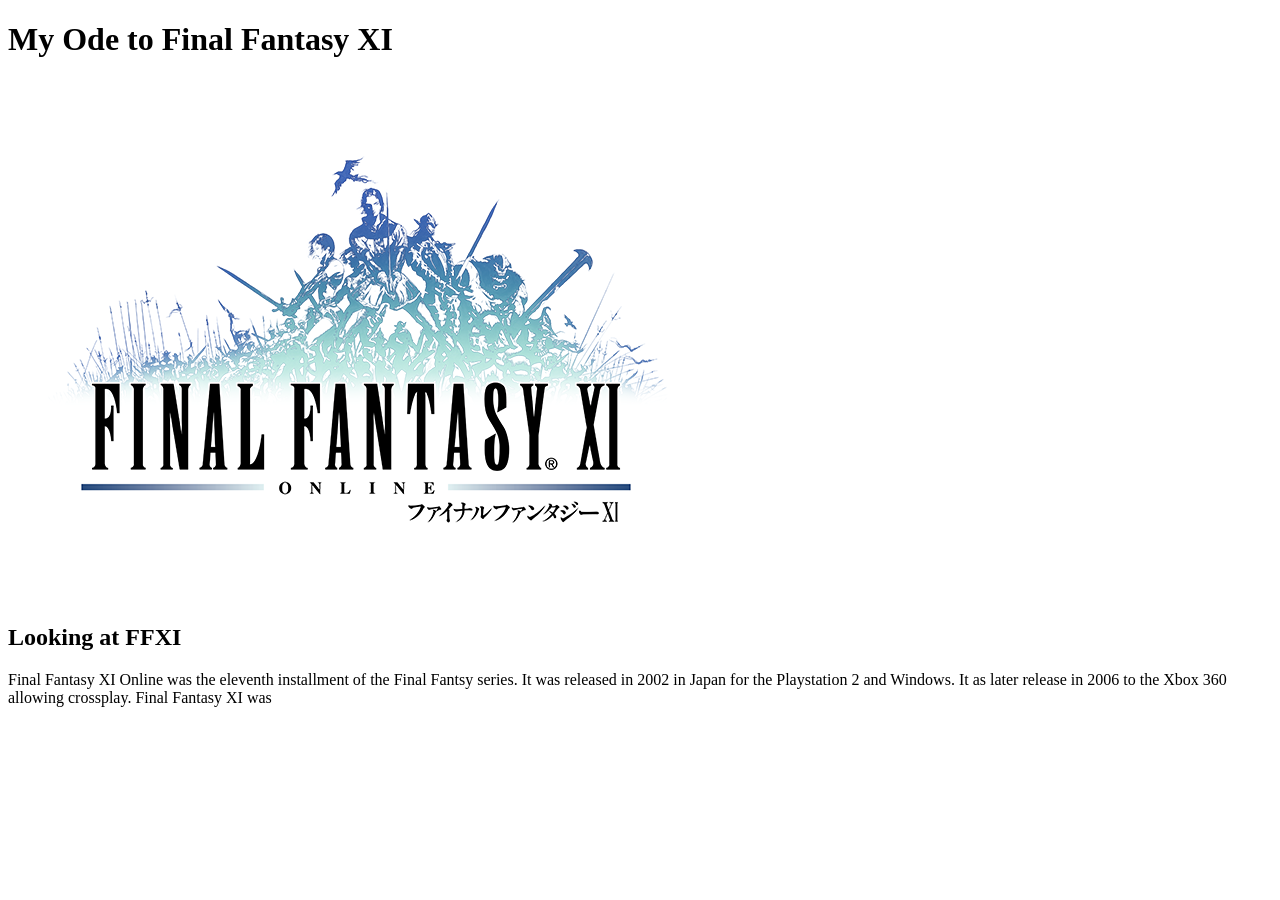
<file: ffxi.html>
<!DOCTYPE html>
<html lang="en">
    <head>
        <meta charset="UTF-8">
        <meta name="viewport" content="width=device-width, initial-scale=1.0">
        <meta name="description" content="My tribute to Final Fantasy XI — the game that sparked my love for complex systems and automation.">
        <link href=".resources/css/gil/ffxi.css">
        <title>Final Fantasy XI</title>
    </head>
    <body>
        <header>
            <h1>My Ode to Final Fantasy XI</h1>
            <img src="ffxi-logo-name.png" alt="Final Fantasy XI logo">
        </header>
        <main>
            <section>
                <div class="overview">
                    <h2>Looking at FFXI</h2>
                    <p>Final Fantasy XI Online was the eleventh installment of the Final Fantsy series. It was released in 2002 in Japan for the Playstation 2 and Windows. It as later release in 2006 to the Xbox 360 allowing crossplay. Final Fantasy XI was 
                    </p>
                </div>
            </section>
        </main>
        <footer>

        </footer>
    </body>
</html>
</file>
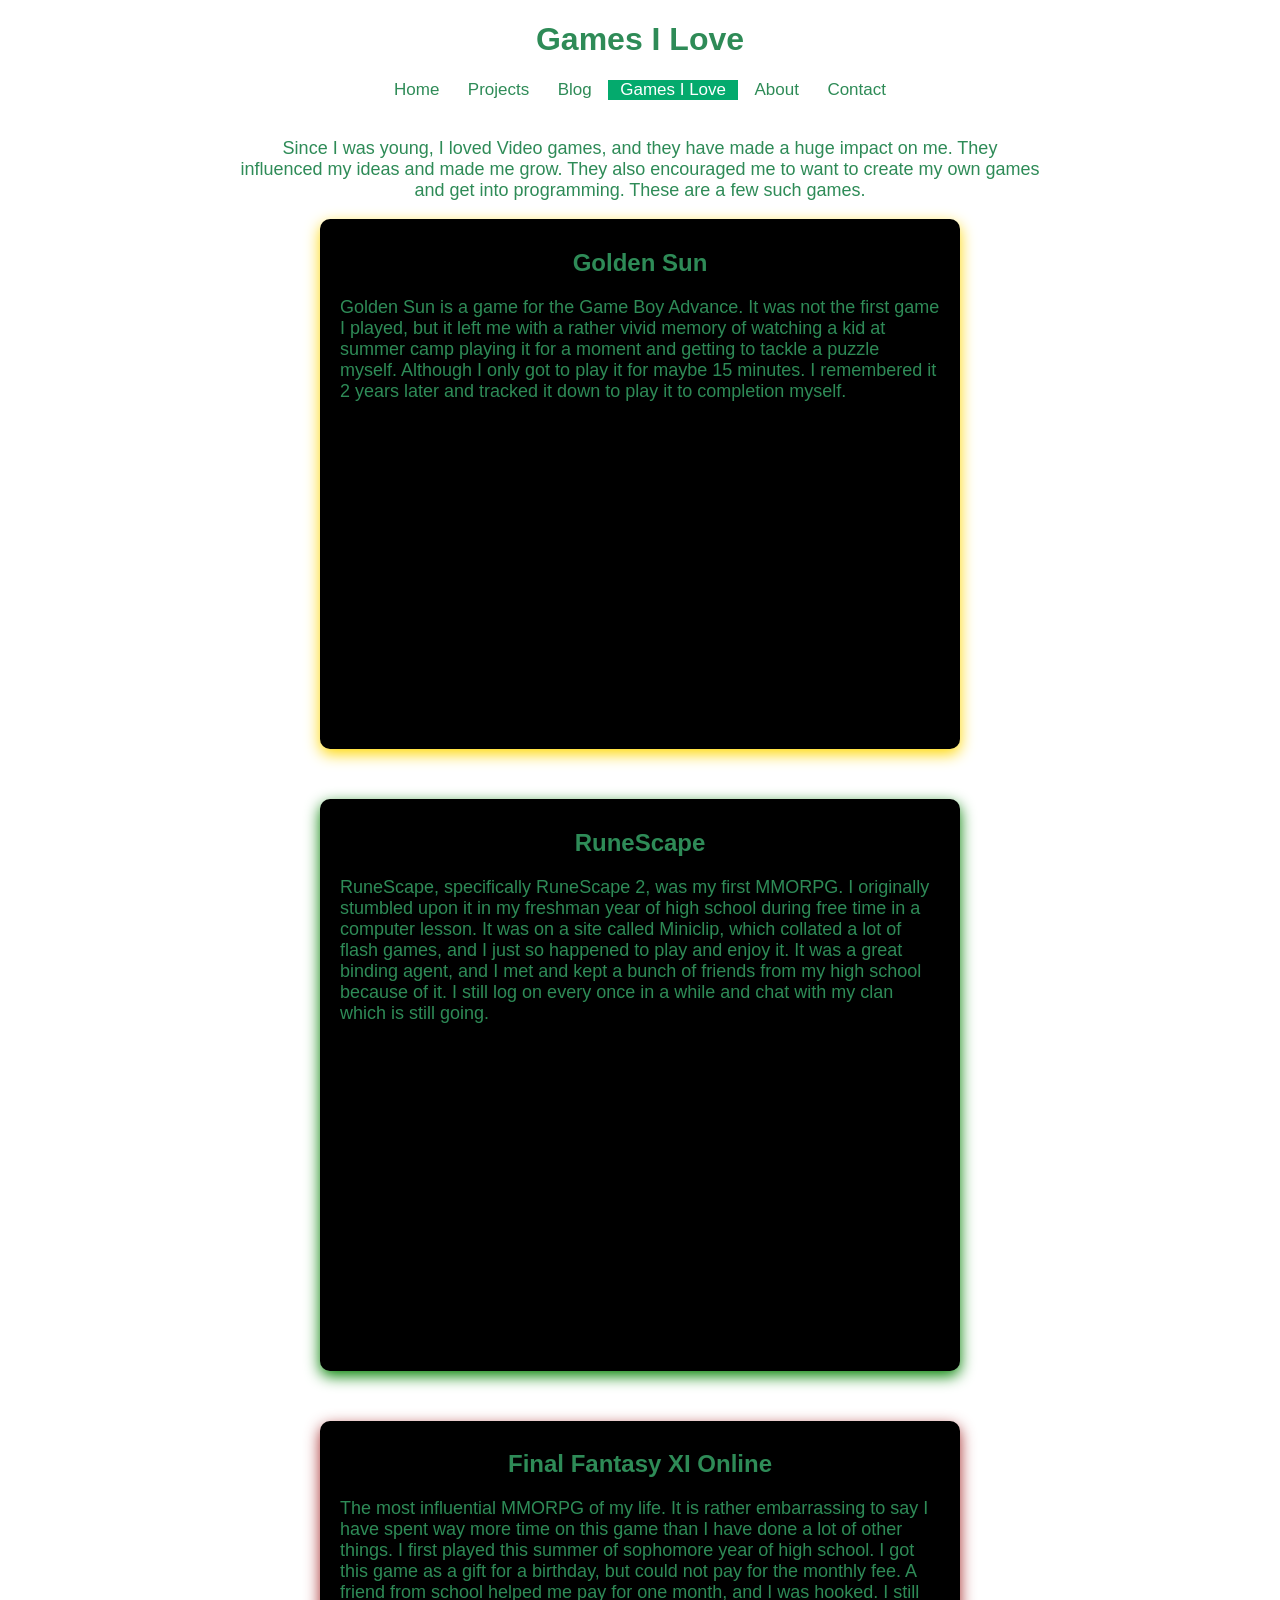
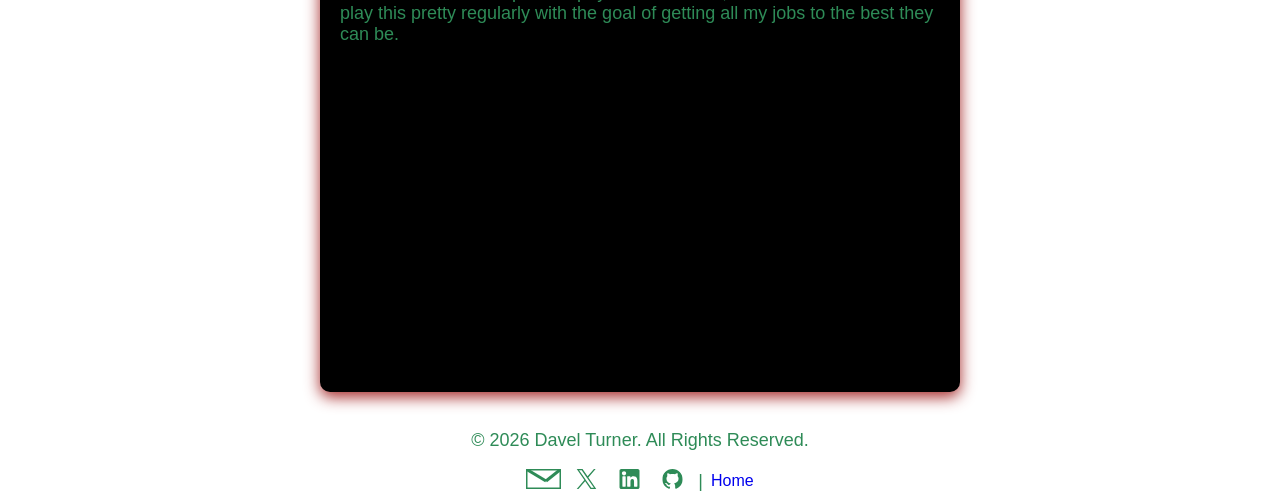
<file: gil.html>
<!DOCTYPE html>
<html lang="en">
    <head>
        <meta charset="UTF-8">
        <meta name="viewport" content="width=device-width, initial-scale=1.0">
        <meta name="description" content="Page discussing Davel's Favorite Games">
        <link href="./resources/css/index.css" type="text/css" rel="stylesheet">
        <title>DavelBuilds.com | Games I Love</title>
    </head>
    <body>
        <header>
            <h1>Games I Love</h1>
            <nav>
                <div class="topnav">
                    <a href="index.html">Home</a>
                    <a href="projects.html">Projects</a>
                    <a href="blog.html">Blog</a>
                    <a class="active" href="gil.html">Games I Love</a>
                    <a href="about.html">About</a>
                    <a href="contact.html">Contact</a>
                </div>
            </nav>
        </header>    
        <main>
            <header>
                <p>Since I was young, I loved Video games, and they have made a huge impact on me. They influenced my ideas and made me grow. They also encouraged me to want to create my own games and get into programming. These are a few such games.</p>
            </header>
            <section class="game-container">
                <article class="game-card golden-sun">
                    <h2>Golden Sun</h2>
                    <p>Golden Sun is a game for the Game Boy Advance. It was not the first game I played, but it left me with a rather vivid memory of watching a kid at summer camp playing it for a moment and getting to tackle a puzzle myself. Although I only got to play it for maybe 15 minutes. I remembered it 2 years later and tracked it down to play it to completion myself.</p>
                    <iframe 
                        width="560" 
                        height="315" 
                        src="https://www.youtube.com/embed/Q6TVwFg9av8?si=S-Ohk9Bn8carZ2yT" 
                        title="Golden Sun 100% Walkthrough Part 1 - One Stormy Night by ParallaxDG" 
                        allow="accelerometer; autoplay; clipboard-write; encrypted-media; gyroscope; picture-in-picture; web-share" 
                        referrerpolicy="strict-origin-when-cross-origin" 
                        allowfullscreen
                    ></iframe>
                </article>
                <article class="game-card runescape">
                    <h2>RuneScape</h2>
                    <p>RuneScape, specifically RuneScape 2, was my first MMORPG. I originally stumbled upon it in my freshman year of high school during free time in a computer lesson. It was on a site called Miniclip, which collated a lot of flash games, and I just so happened to play and enjoy it. It was a great binding agent, and I met and kept a bunch of friends from my high school because of it. I still log on every once in a while and chat with my clan which is still going.</p>
                    <iframe
                        width="560" 
                        height="315" 
                        src="https://www.youtube.com/embed/tZlj694lcxA?si=clgVPo_XYNomZOsI" 
                        title="RuneScape Historical Timeline 1998 - 2020 by Mote Plox" 
                        allow="accelerometer; autoplay; clipboard-write; encrypted-media; gyroscope; picture-in-picture; web-share" 
                        referrerpolicy="strict-origin-when-cross-origin" 
                        allowfullscreen
                    ></iframe>
                </article>
                <article class="game-card ffxi">
                    <h2>Final Fantasy XI Online</h2>
                    <p>The most influential MMORPG of my life. It is rather embarrassing to say I have spent way more time on this game than I have done a lot of other things. I first played this summer of sophomore year of high school. I got this game as a gift for a birthday, but could not pay for the monthly fee. A friend from school helped me pay for one month, and I was hooked. I still play this pretty regularly with the goal of getting all my jobs to the best they can be.</p>
                    <iframe 
                        width="560" 
                        height="315" 
                        src="https://www.youtube.com/embed/dlqJW6hl-KQ?si=cPb5wMm3bfFiwa4H" 
                        title="75-Era Final Fantasy XI Was the BEST MMO... Here's Why by Tech Warlock" 
                        allow="accelerometer; autoplay; clipboard-write; encrypted-media; gyroscope; picture-in-picture; web-share" 
                        referrerpolicy="strict-origin-when-cross-origin" 
                        allowfullscreen
                    ></iframe>
                </article>
            </section>
        </main>
        <footer>
            <p>&copy; 2026 Davel Turner. All Rights Reserved.</p>
            <div class="footer-contact">
                <a href="mailto:hireme@davelbuilds.com" aria-label="Email Davel Turner.">
                    <svg width="35" height="20">
                        <rect x="0" y="0" width="35" height="20" stroke="seagreen" stroke-width="3" fill="white" />
                        <line x1="0" y1="0" x2="20" y2="12" stroke="seagreen" stroke-width="3" />
                        <line x1="20" y1="12" x2="35" y2="0" stroke="seagreen" stroke-width="3" />
                    </svg>
                </a>
                <a href="https://www.x.com/davelturner" target="_blank" aria-label="Davel Turner's X/Twitter account">
                    <svg width="35" height="20" viewBox="0 0 1200 1227" fill="none" xmlns="http://www.w3.org/2000/svg">
                        <path d="M714.163 519.284L1160.89 0H1055.03L667.137 450.887L357.328 0H0L468.492 681.821L0 1226.37H105.866L515.491 750.218L842.672 1226.37H1200L714.137 519.284H714.163ZM569.165 687.828L521.697 619.934L144.011 79.6944H306.615L611.412 515.685L658.88 583.579L1055.08 1150.3H892.476L569.165 687.854V687.828Z" fill="seagreen"/>
                    </svg>
                </a>
                <a href="https://www.linkedin.com/in/davel-turner-98b11533b/" target="_blank" aria-label="Davel Turner's LinkedIn account">
                    <svg height="20" width="35" version="1.1" id="Layer_1" xmlns="http://www.w3.org/2000/svg" xmlns:xlink="http://www.w3.org/1999/xlink" 
	                viewBox="0 0 382 382" xml:space="preserve">
                        <path style="fill:seagreen;" d="M347.445,0H34.555C15.471,0,0,15.471,0,34.555v312.889C0,366.529,15.471,382,34.555,382h312.889
                            C366.529,382,382,366.529,382,347.444V34.555C382,15.471,366.529,0,347.445,0z M118.207,329.844c0,5.554-4.502,10.056-10.056,10.056
                            H65.345c-5.554,0-10.056-4.502-10.056-10.056V150.403c0-5.554,4.502-10.056,10.056-10.056h42.806
                            c5.554,0,10.056,4.502,10.056,10.056V329.844z M86.748,123.432c-22.459,0-40.666-18.207-40.666-40.666S64.289,42.1,86.748,42.1
                            s40.666,18.207,40.666,40.666S109.208,123.432,86.748,123.432z M341.91,330.654c0,5.106-4.14,9.246-9.246,9.246H286.73
                            c-5.106,0-9.246-4.14-9.246-9.246v-84.168c0-12.556,3.683-55.021-32.813-55.021c-28.309,0-34.051,29.066-35.204,42.11v97.079
                            c0,5.106-4.139,9.246-9.246,9.246h-44.426c-5.106,0-9.246-4.14-9.246-9.246V149.593c0-5.106,4.14-9.246,9.246-9.246h44.426
                            c5.106,0,9.246,4.14,9.246,9.246v15.655c10.497-15.753,26.097-27.912,59.312-27.912c73.552,0,73.131,68.716,73.131,106.472
                            L341.91,330.654L341.91,330.654z"/>
                    </svg>
                </a>
                <a href="https://github.com/DavelBuilds" target="_blank" aria-label="Davel Turner's GitHub page">
                    <svg width="35" height="20" viewBox="0 0 98 96" fill="none" xmlns="http://www.w3.org/2000/svg">
                        <g clip-path="url(#clip0_730_27126)">
                        <path d="M41.4395 69.3848C28.8066 67.8535 19.9062 58.7617 19.9062 46.9902C19.9062 42.2051 21.6289 37.0371 24.5 33.5918C23.2559 30.4336 23.4473 23.7344 24.8828 20.959C28.7109 20.4805 33.8789 22.4902 36.9414 25.2656C40.5781 24.1172 44.4062 23.543 49.0957 23.543C53.7852 23.543 57.6133 24.1172 61.0586 25.1699C64.0254 22.4902 69.2891 20.4805 73.1172 20.959C74.457 23.543 74.6484 30.2422 73.4043 33.4961C76.4668 37.1328 78.0937 42.0137 78.0937 46.9902C78.0937 58.7617 69.1934 67.6621 56.3691 69.2891C59.623 71.3945 61.8242 75.9883 61.8242 81.252L61.8242 91.2051C61.8242 94.0762 64.2168 95.7031 67.0879 94.5547C84.4102 87.9512 98 70.6289 98 49.1914C98 22.1074 75.9883 6.69539e-07 48.9043 4.309e-07C21.8203 1.92261e-07 -1.9479e-07 22.1074 -4.3343e-07 49.1914C-6.20631e-07 70.4375 13.4941 88.0469 31.6777 94.6504C34.2617 95.6074 36.75 93.8848 36.75 91.3008L36.75 83.6445C35.4102 84.2188 33.6875 84.6016 32.1562 84.6016C25.8398 84.6016 22.1074 81.1563 19.4277 74.7441C18.375 72.1602 17.2266 70.6289 15.0254 70.3418C13.877 70.2461 13.4941 69.7676 13.4941 69.1934C13.4941 68.0449 15.4082 67.1836 17.3223 67.1836C20.0977 67.1836 22.4902 68.9063 24.9785 72.4473C26.8926 75.2227 28.9023 76.4668 31.2949 76.4668C33.6875 76.4668 35.2187 75.6055 37.4199 73.4043C39.0469 71.7773 40.291 70.3418 41.4395 69.3848Z" fill="seagreen"/>
                        </g>
                        <defs>
                        <clipPath id="clip0_730_27126">
                        <rect width="98" height="96" fill="white"/>
                        </clipPath>
                        </defs>
                    </svg>
                </a>
                <span>|</span>
                <a href="./index.html">Home</a>
            </div>        
        </footer>
    </body>
    
</html>
</file>
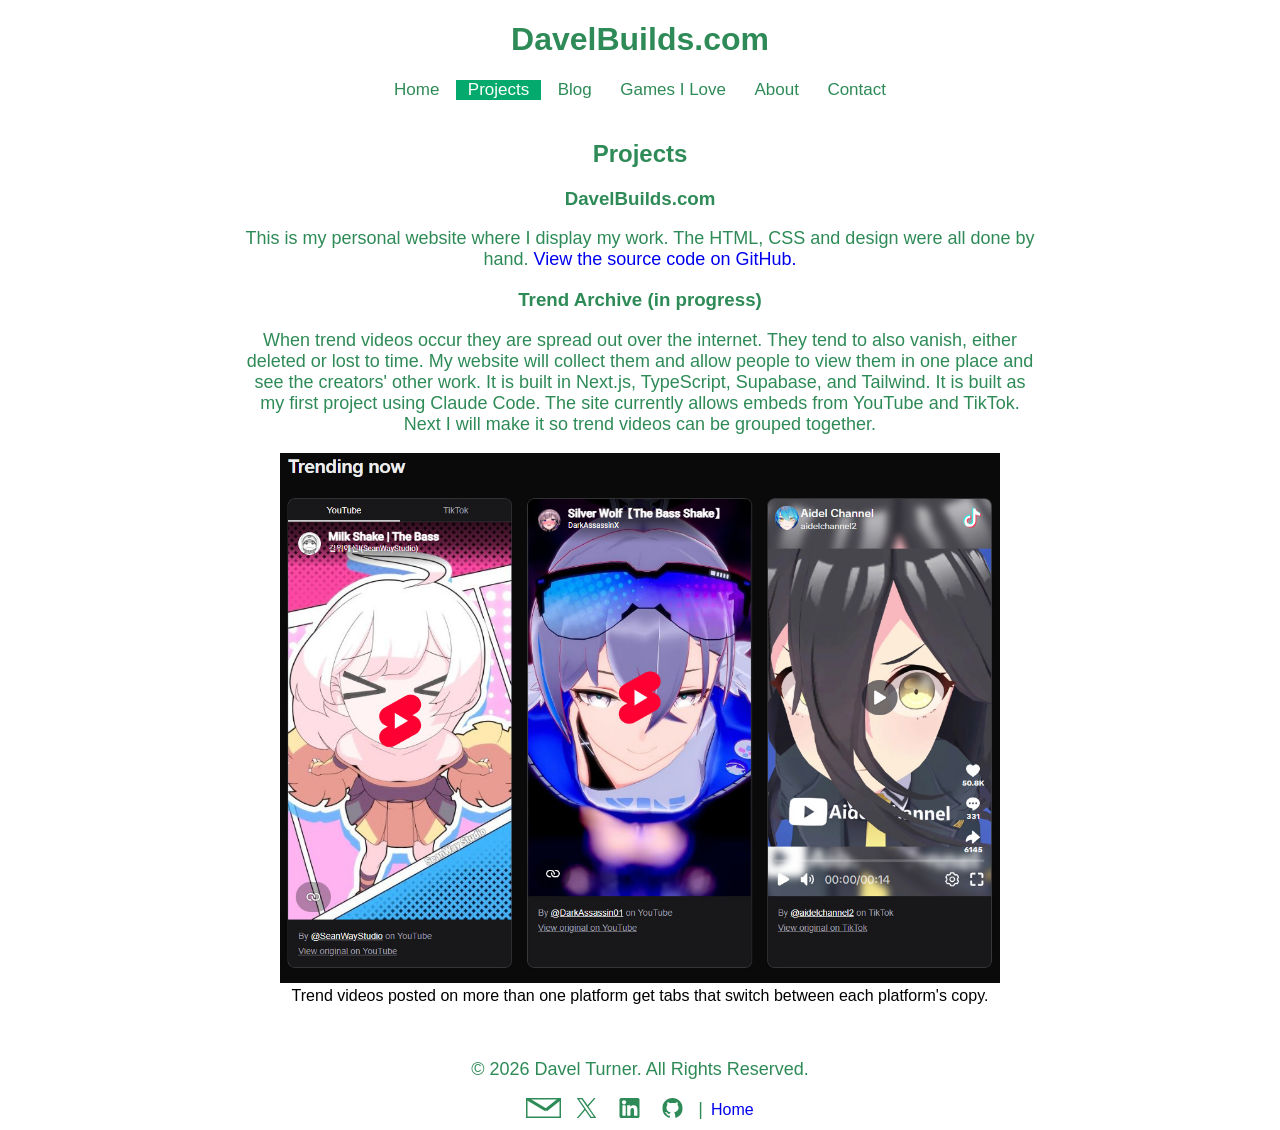
<file: projects.html>
<!DOCTYPE html>
<html lang="en">
    <head>
        <meta charset="UTF-8">
        <meta name="viewport" content="width=device-width, initial-scale=1.0">
        <meta name="description" content="Collection of projects by Davel Turner">
        <link href="./resources/css/index.css" type="text/css" rel="stylesheet">
        <title>Projects Page | DavelBuilds.com</title>
    </head>
    <body>
        <header>
            <h1 class="home">DavelBuilds.com</h1>
            <nav>
                <div class="topnav">
                    <a href="index.html">Home</a>
                    <a class="active" href="projects.html">Projects</a>
                    <a href="blog.html">Blog</a>
                    <a href="gil.html">Games I Love</a>
                    <a href="about.html">About</a>
                    <a href="contact.html">Contact</a>
                </div>
            </nav>
        </header>
        <main>
            <section>
                <h2>Projects</h2>
                    <article>
                        <h3>DavelBuilds.com</h3>
                            <p>This is my personal website where I display my work. The HTML, CSS and design were all done by hand. <a href="https://github.com/DavelBuilds/DavelBuilds.github.io">View the source code on GitHub.</a></p>
                    </article>
                    <article>
                        <h3>Trend Archive (in progress)</h3>
                            <p>When trend videos occur they are spread out over the internet. They tend to also vanish, either deleted or lost to time. My website will collect them and allow people to view them in one place and see the creators' other work. It is built in Next.js, TypeScript, Supabase, and Tailwind. It is built as my first project using Claude Code. The site currently allows embeds from YouTube and TikTok. Next I will make it so trend videos can be grouped together.</p>
                            <figure><img src="./images/screenshot-of-trend-site.jpg" width="1145" height="843" alt="Trend site feed showing three video cards, one with YouTube and TikTok tabs."><figcaption>Trend videos posted on more than one platform get tabs that switch between each platform's copy.</figcaption></figure>

                    </article>
            </section>    
        </main>    
        <footer>
            <p>&copy; 2026 Davel Turner. All Rights Reserved.</p>
            <div class="footer-contact">
                <a href="mailto:hireme@davelbuilds.com" aria-label="Email Davel Turner.">
                    <svg width="35" height="20">
                        <rect x="0" y="0" width="35" height="20" stroke="seagreen" stroke-width="3" fill="white" />
                        <line x1="0" y1="0" x2="20" y2="12" stroke="seagreen" stroke-width="3" />
                        <line x1="20" y1="12" x2="35" y2="0" stroke="seagreen" stroke-width="3" />
                    </svg>
                </a>
                <a href="https://www.x.com/davelturner" target="_blank" aria-label="Davel Turner's X/Twitter account">
                    <svg width="35" height="20" viewBox="0 0 1200 1227" fill="none" xmlns="http://www.w3.org/2000/svg">
                        <path d="M714.163 519.284L1160.89 0H1055.03L667.137 450.887L357.328 0H0L468.492 681.821L0 1226.37H105.866L515.491 750.218L842.672 1226.37H1200L714.137 519.284H714.163ZM569.165 687.828L521.697 619.934L144.011 79.6944H306.615L611.412 515.685L658.88 583.579L1055.08 1150.3H892.476L569.165 687.854V687.828Z" fill="seagreen"/>
                    </svg>
                </a>
                <a href="https://www.linkedin.com/in/davel-turner-98b11533b/" target="_blank" aria-label="Davel Turner's LinkedIn account">
                    <svg height="20" width="35" version="1.1" id="Layer_1" xmlns="http://www.w3.org/2000/svg" xmlns:xlink="http://www.w3.org/1999/xlink" 
	                viewBox="0 0 382 382" xml:space="preserve">
                        <path style="fill:seagreen;" d="M347.445,0H34.555C15.471,0,0,15.471,0,34.555v312.889C0,366.529,15.471,382,34.555,382h312.889
                            C366.529,382,382,366.529,382,347.444V34.555C382,15.471,366.529,0,347.445,0z M118.207,329.844c0,5.554-4.502,10.056-10.056,10.056
                            H65.345c-5.554,0-10.056-4.502-10.056-10.056V150.403c0-5.554,4.502-10.056,10.056-10.056h42.806
                            c5.554,0,10.056,4.502,10.056,10.056V329.844z M86.748,123.432c-22.459,0-40.666-18.207-40.666-40.666S64.289,42.1,86.748,42.1
                            s40.666,18.207,40.666,40.666S109.208,123.432,86.748,123.432z M341.91,330.654c0,5.106-4.14,9.246-9.246,9.246H286.73
                            c-5.106,0-9.246-4.14-9.246-9.246v-84.168c0-12.556,3.683-55.021-32.813-55.021c-28.309,0-34.051,29.066-35.204,42.11v97.079
                            c0,5.106-4.139,9.246-9.246,9.246h-44.426c-5.106,0-9.246-4.14-9.246-9.246V149.593c0-5.106,4.14-9.246,9.246-9.246h44.426
                            c5.106,0,9.246,4.14,9.246,9.246v15.655c10.497-15.753,26.097-27.912,59.312-27.912c73.552,0,73.131,68.716,73.131,106.472
                            L341.91,330.654L341.91,330.654z"/>
                    </svg>
                </a>
                <a href="https://github.com/DavelBuilds" target="_blank" aria-label="Davel Turner's GitHub page">
                    <svg width="35" height="20" viewBox="0 0 98 96" fill="none" xmlns="http://www.w3.org/2000/svg">
                        <g clip-path="url(#clip0_730_27126)">
                        <path d="M41.4395 69.3848C28.8066 67.8535 19.9062 58.7617 19.9062 46.9902C19.9062 42.2051 21.6289 37.0371 24.5 33.5918C23.2559 30.4336 23.4473 23.7344 24.8828 20.959C28.7109 20.4805 33.8789 22.4902 36.9414 25.2656C40.5781 24.1172 44.4062 23.543 49.0957 23.543C53.7852 23.543 57.6133 24.1172 61.0586 25.1699C64.0254 22.4902 69.2891 20.4805 73.1172 20.959C74.457 23.543 74.6484 30.2422 73.4043 33.4961C76.4668 37.1328 78.0937 42.0137 78.0937 46.9902C78.0937 58.7617 69.1934 67.6621 56.3691 69.2891C59.623 71.3945 61.8242 75.9883 61.8242 81.252L61.8242 91.2051C61.8242 94.0762 64.2168 95.7031 67.0879 94.5547C84.4102 87.9512 98 70.6289 98 49.1914C98 22.1074 75.9883 6.69539e-07 48.9043 4.309e-07C21.8203 1.92261e-07 -1.9479e-07 22.1074 -4.3343e-07 49.1914C-6.20631e-07 70.4375 13.4941 88.0469 31.6777 94.6504C34.2617 95.6074 36.75 93.8848 36.75 91.3008L36.75 83.6445C35.4102 84.2188 33.6875 84.6016 32.1562 84.6016C25.8398 84.6016 22.1074 81.1563 19.4277 74.7441C18.375 72.1602 17.2266 70.6289 15.0254 70.3418C13.877 70.2461 13.4941 69.7676 13.4941 69.1934C13.4941 68.0449 15.4082 67.1836 17.3223 67.1836C20.0977 67.1836 22.4902 68.9063 24.9785 72.4473C26.8926 75.2227 28.9023 76.4668 31.2949 76.4668C33.6875 76.4668 35.2187 75.6055 37.4199 73.4043C39.0469 71.7773 40.291 70.3418 41.4395 69.3848Z" fill="seagreen"/>
                        </g>
                        <defs>
                        <clipPath id="clip0_730_27126">
                        <rect width="98" height="96" fill="white"/>
                        </clipPath>
                        </defs>
                    </svg>
                </a>
                <span>|</span>
                <a href="./index.html">Home</a>
            </div>        
        </footer>
    </body>
    
</html>
</file>
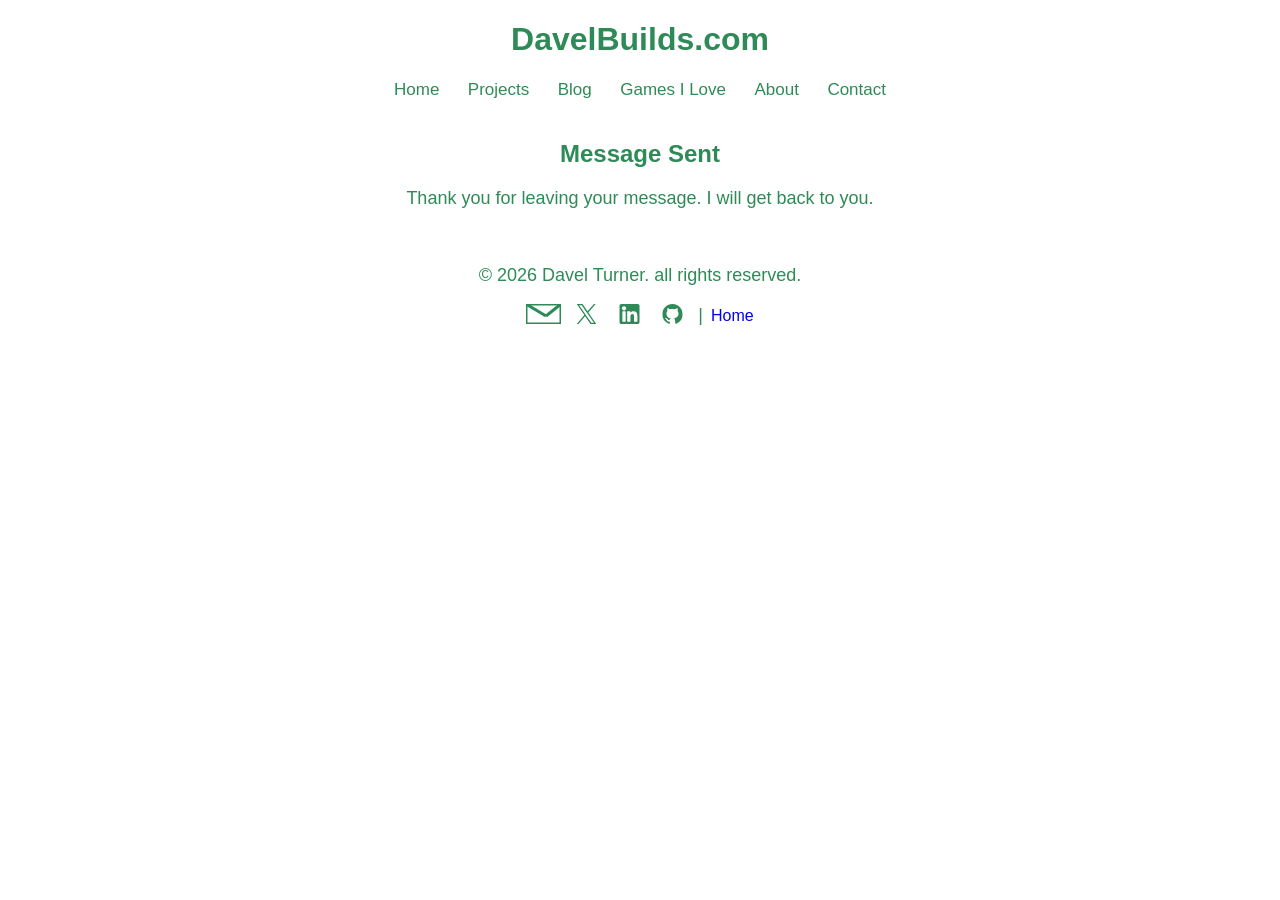
<file: thankyou.html>
<!DOCTYPE html>
<html lang="en">
    <head>
        <meta charset="UTF-8">
        <meta name="viewport" content="width=device-width, initial-scale=1.0">
        <link href="./resources/css/index.css" type="text/css" rel="stylesheet">
        <title>Thank You | DavelBuilds.com</title>
    </head>
    <body>
        <header>
            <h1 class="home">DavelBuilds.com</h1>
            <nav>
                <div class="topnav">
                    <a href="index.html">Home</a>
                    <a href="projects.html">Projects</a>
                    <a href="blog.html">Blog</a>
                    <a href="gil.html">Games I Love</a>
                    <a href="about.html">About</a>
                    <a href="contact.html">Contact</a>
                </div>
            </nav>
        </header>
        <main>
            <section>
                <h2>Message Sent</h2>
                <p>Thank you for leaving your message. I will get back to you.<p>
            </section>    
        </main>    
        <footer>
            <p>&copy; 2026 Davel Turner. all rights reserved.</p>
            <div class="footer-contact">
                <a href="mailto:hireme@davelbuilds.com">
                    <svg width="35" height="20">
                        <rect x="0" y="0" width="35" height="20" stroke="seagreen" stroke-width="3" fill="white" />
                        <line x1="0" y1="0" x2="20" y2="12" stroke="seagreen" stroke-width="3" />
                        <line x1="20" y1="12" x2="35" y2="0" stroke="seagreen" stroke-width="3" />
                    </svg>
                </a>
                <a href="https://www.x.com/davelturner" target="_blank">
                    <svg width="35" height="20" viewBox="0 0 1200 1227" fill="none" xmlns="http://www.w3.org/2000/svg">
                        <path d="M714.163 519.284L1160.89 0H1055.03L667.137 450.887L357.328 0H0L468.492 681.821L0 1226.37H105.866L515.491 750.218L842.672 1226.37H1200L714.137 519.284H714.163ZM569.165 687.828L521.697 619.934L144.011 79.6944H306.615L611.412 515.685L658.88 583.579L1055.08 1150.3H892.476L569.165 687.854V687.828Z" fill="seagreen"/>
                    </svg>
                </a>
                <a href="https://www.linkedin.com/in/davel-turner-98b11533b/" target="_blank">
                    <svg height="20" width="35" version="1.1" id="Layer_1" xmlns="http://www.w3.org/2000/svg" xmlns:xlink="http://www.w3.org/1999/xlink" 
	                viewBox="0 0 382 382" xml:space="preserve">
                        <path style="fill:seagreen;" d="M347.445,0H34.555C15.471,0,0,15.471,0,34.555v312.889C0,366.529,15.471,382,34.555,382h312.889
                            C366.529,382,382,366.529,382,347.444V34.555C382,15.471,366.529,0,347.445,0z M118.207,329.844c0,5.554-4.502,10.056-10.056,10.056
                            H65.345c-5.554,0-10.056-4.502-10.056-10.056V150.403c0-5.554,4.502-10.056,10.056-10.056h42.806
                            c5.554,0,10.056,4.502,10.056,10.056V329.844z M86.748,123.432c-22.459,0-40.666-18.207-40.666-40.666S64.289,42.1,86.748,42.1
                            s40.666,18.207,40.666,40.666S109.208,123.432,86.748,123.432z M341.91,330.654c0,5.106-4.14,9.246-9.246,9.246H286.73
                            c-5.106,0-9.246-4.14-9.246-9.246v-84.168c0-12.556,3.683-55.021-32.813-55.021c-28.309,0-34.051,29.066-35.204,42.11v97.079
                            c0,5.106-4.139,9.246-9.246,9.246h-44.426c-5.106,0-9.246-4.14-9.246-9.246V149.593c0-5.106,4.14-9.246,9.246-9.246h44.426
                            c5.106,0,9.246,4.14,9.246,9.246v15.655c10.497-15.753,26.097-27.912,59.312-27.912c73.552,0,73.131,68.716,73.131,106.472
                            L341.91,330.654L341.91,330.654z"/>
                    </svg>
                </a>
                <a href="https://github.com/DavelBuilds" target="_blank">
                    <svg width="35" height="20" viewBox="0 0 98 96" fill="none" xmlns="http://www.w3.org/2000/svg">
                        <g clip-path="url(#clip0_730_27126)">
                        <path d="M41.4395 69.3848C28.8066 67.8535 19.9062 58.7617 19.9062 46.9902C19.9062 42.2051 21.6289 37.0371 24.5 33.5918C23.2559 30.4336 23.4473 23.7344 24.8828 20.959C28.7109 20.4805 33.8789 22.4902 36.9414 25.2656C40.5781 24.1172 44.4062 23.543 49.0957 23.543C53.7852 23.543 57.6133 24.1172 61.0586 25.1699C64.0254 22.4902 69.2891 20.4805 73.1172 20.959C74.457 23.543 74.6484 30.2422 73.4043 33.4961C76.4668 37.1328 78.0937 42.0137 78.0937 46.9902C78.0937 58.7617 69.1934 67.6621 56.3691 69.2891C59.623 71.3945 61.8242 75.9883 61.8242 81.252L61.8242 91.2051C61.8242 94.0762 64.2168 95.7031 67.0879 94.5547C84.4102 87.9512 98 70.6289 98 49.1914C98 22.1074 75.9883 6.69539e-07 48.9043 4.309e-07C21.8203 1.92261e-07 -1.9479e-07 22.1074 -4.3343e-07 49.1914C-6.20631e-07 70.4375 13.4941 88.0469 31.6777 94.6504C34.2617 95.6074 36.75 93.8848 36.75 91.3008L36.75 83.6445C35.4102 84.2188 33.6875 84.6016 32.1562 84.6016C25.8398 84.6016 22.1074 81.1563 19.4277 74.7441C18.375 72.1602 17.2266 70.6289 15.0254 70.3418C13.877 70.2461 13.4941 69.7676 13.4941 69.1934C13.4941 68.0449 15.4082 67.1836 17.3223 67.1836C20.0977 67.1836 22.4902 68.9063 24.9785 72.4473C26.8926 75.2227 28.9023 76.4668 31.2949 76.4668C33.6875 76.4668 35.2187 75.6055 37.4199 73.4043C39.0469 71.7773 40.291 70.3418 41.4395 69.3848Z" fill="seagreen"/>
                        </g>
                        <defs>
                        <clipPath id="clip0_730_27126">
                        <rect width="98" height="96" fill="white"/>
                        </clipPath>
                        </defs>
                    </svg>
                </a>
                <span>|</span>
                <a href="./index.html">Home</a>
            </div>        
        </footer>
    </body>
    
</html>
</file>
<file: resources/css/index.css>
* {
    font-family: Helvetica, Arial, sans-serif;
}

body {
    background: url("https://i.ibb.co/JB8v7xq/pexels-francesco-ungaro-998641.jpg");
}

main{
    max-width: 800px;
    margin: auto;
    padding: 20px;
    text-align: center;
}

header {
    text-align: center;
}

p, li, span, time {
    font-size:18px;
    color: seagreen;
}
h1, h2, h3, h4 {
    color: seagreen;
}

a {
    text-decoration: none;
}

img {
    max-width: 100%;
    height: auto;
}

footer {
    text-align: center;
}

iframe {
    border: none;
    max-width: 100%;
    height: auto;
    aspect-ratio: 16/9;
}

fieldset {
    color: seagreen;
    border-color: seagreen;
}

.topnav {
    overflow: hidden;
    text-align: center;
}

.topnav a {
    color: seagreen;
    text-align: center;
    padding: 10px 12px;
    text-decoration: none;
    font-size: 17px;
}
.topnav a.active {
    background-color: #04AA6D;
    color: white;
}

.footer-contact {
    display: flex;
    align-items: center;
    gap: 8px;
    justify-content: center;
}

li{
    list-style-type: none;
}

.progress-bar {
    height: 25px;
    width: 500px;
    background-color: #e0e0e0;
    overflow: hidden;
    border-radius: 8px;
    margin: 0 auto;
}

.bar-fill {
    height: 100%;
    text-align: center;
}

#freecodecamp-bar {
    border: 4px solid seagreen;
    max-width: 100%;
}

#freecodecamp-fill {
    background-color: seagreen;
    width: 34.9%;
}

.bar-fill > span {
  position: relative;
  top: 15%;
  left: 115%;
  color: black;
}

.blog-container, .game-container{
  display: flex;
  flex-direction: column;
  gap: 50px;
  align-items: center;
}

.blog-card, .game-card {
  background-color: #000000;
  width: 80%;
  max-width: 600px;
  border-radius: 10px;
  padding: 10px 20px;
  box-shadow: 0 5px 15px white;
}

.blog-card p, .game-card p {
  text-align: left;
}

.game-card.golden-sun {
  box-shadow: 0 5px 15px gold;
}

.game-card.runescape {
  box-shadow: 0 5px 15px green;
}

.game-card.ffxi {
  box-shadow: 0 5px 15px brown;
}
</file>
